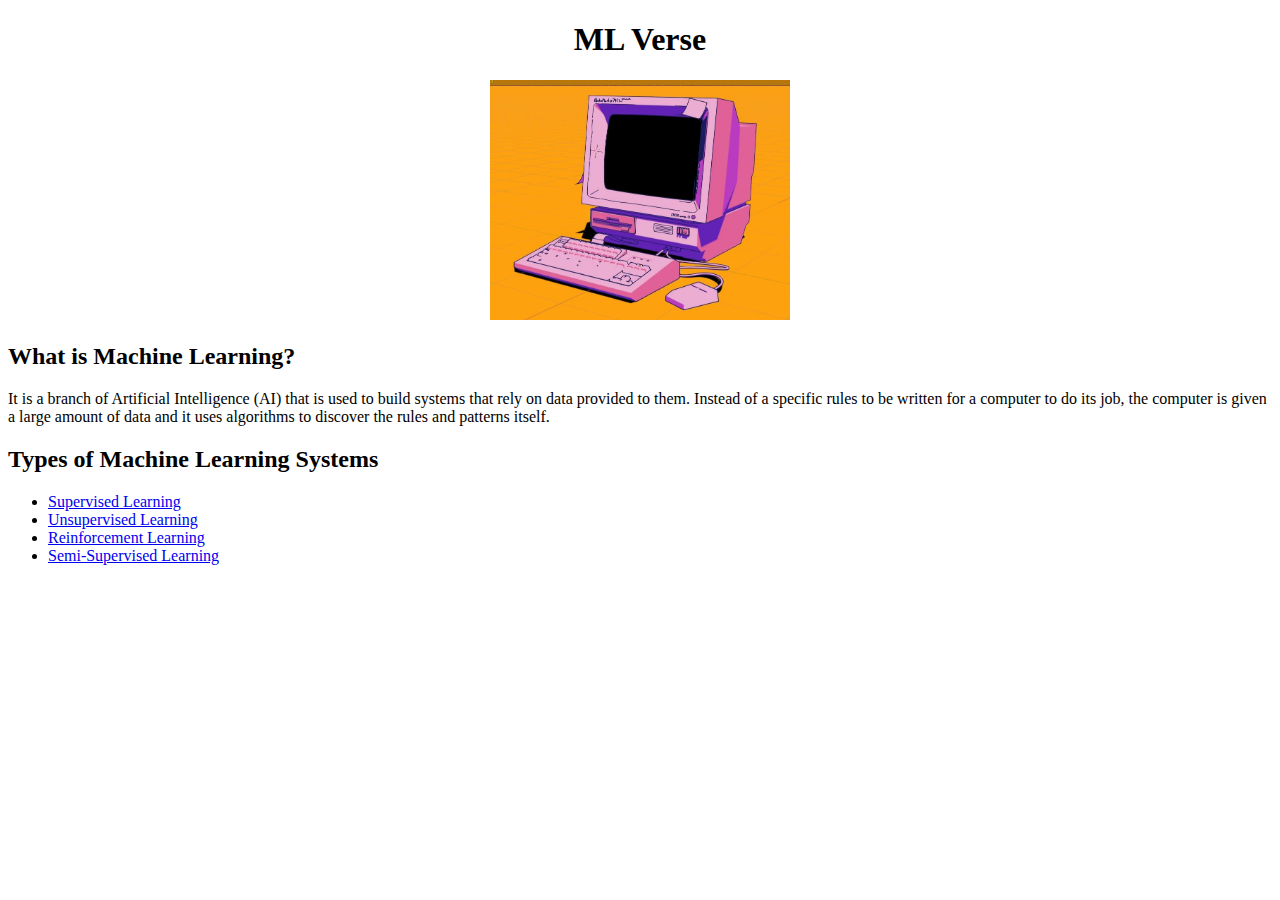
<file: ML-Guide-Project/index.html>
<!DOCTYPE html>
<html>
    <head>
        <title>ML Guide</title>
    </head>
    <body>
        <h1 align="center">ML Verse</h1>
        <div align="center">
            <img id="computer" src="ml.jpg" alt="A Computer" width="300px">
         </div>
        <h2>What is Machine Learning?</h2>
        <p>It is a branch of Artificial Intelligence (AI) that is used to build systems that rely on data provided to them.
            Instead of a specific rules to be written for a computer to do its job, the computer is given a large amount of data and it uses 
            algorithms to discover the rules and patterns itself.
        </p>
        <h2>Types of Machine Learning Systems</h2>
        <ul>
            <li><a href="supervised.html" target="_blank">Supervised Learning</a></li>
            <li><a href=" ">Unsupervised Learning</a></li>
            <li><a href=" ">Reinforcement Learning</a></li>
            <li><a href=" ">Semi-Supervised Learning</a></li>
        </ul>
    </body>
</html>
</file>
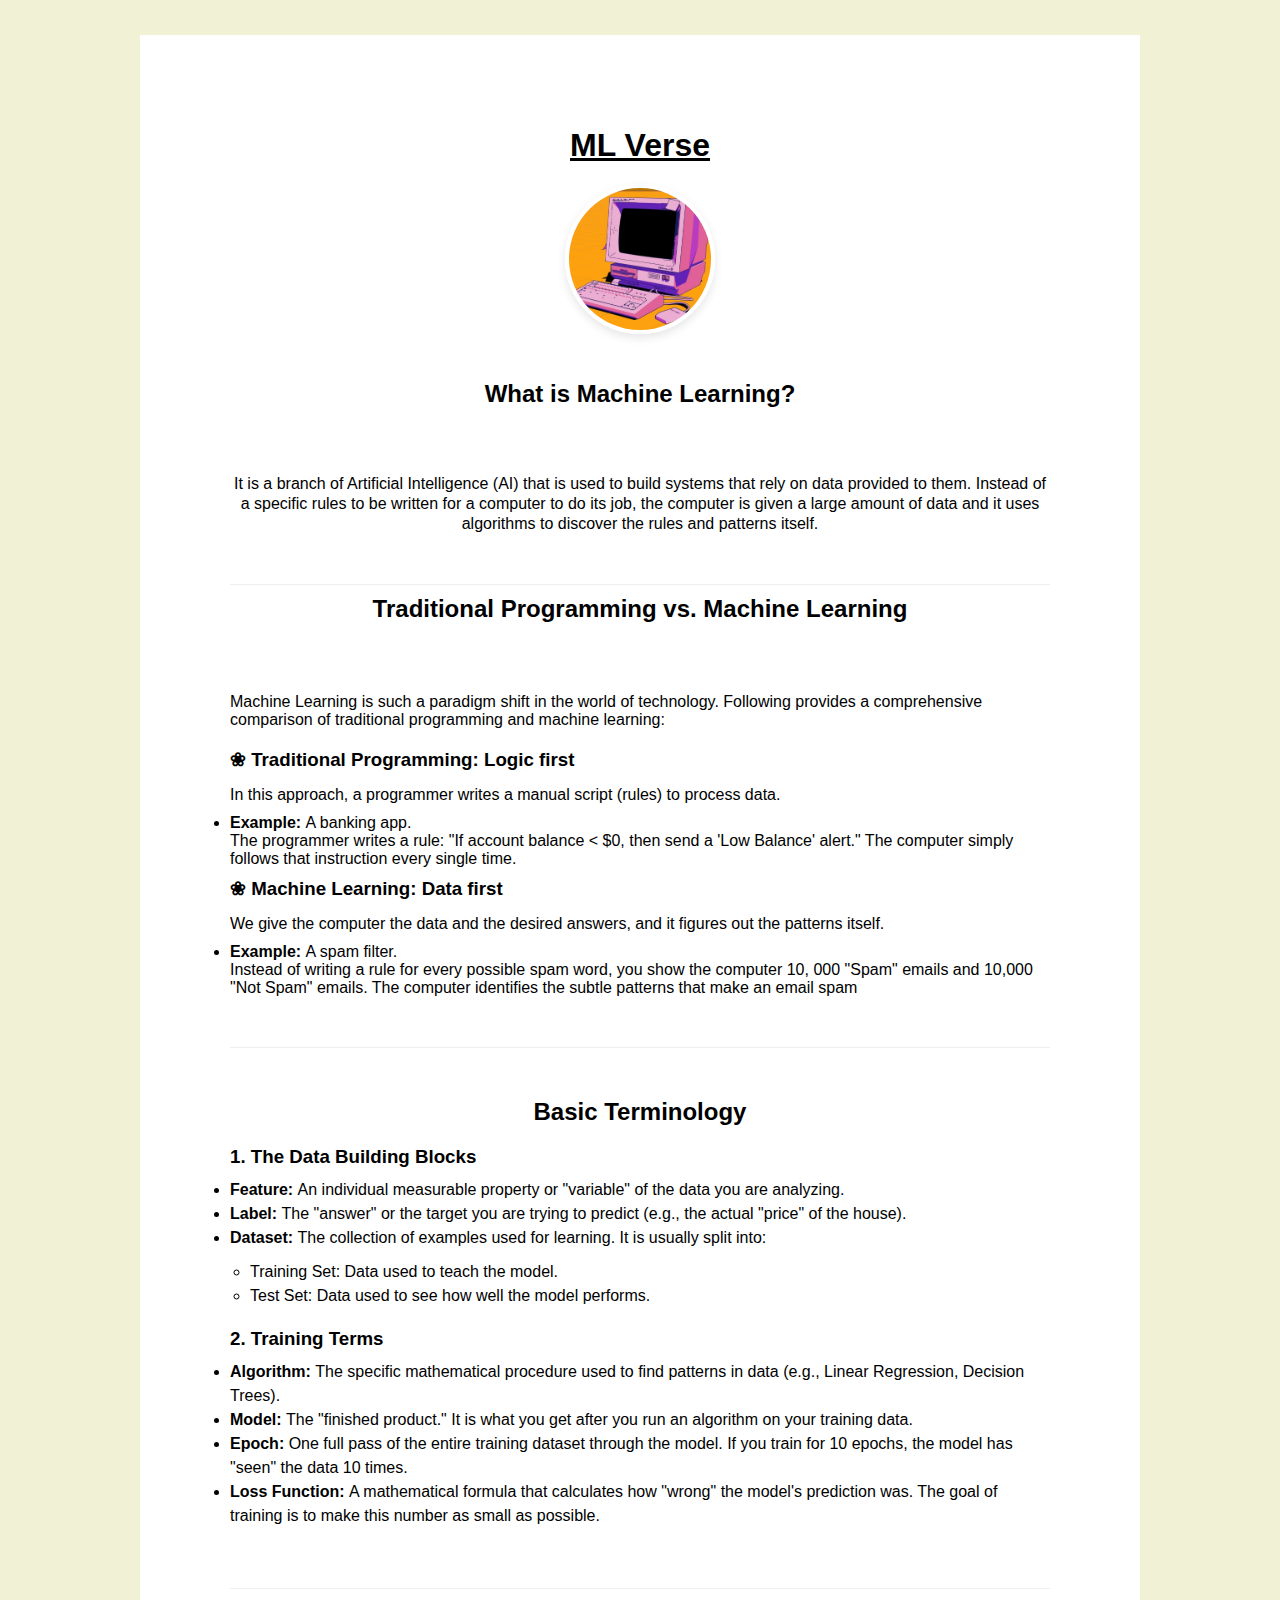
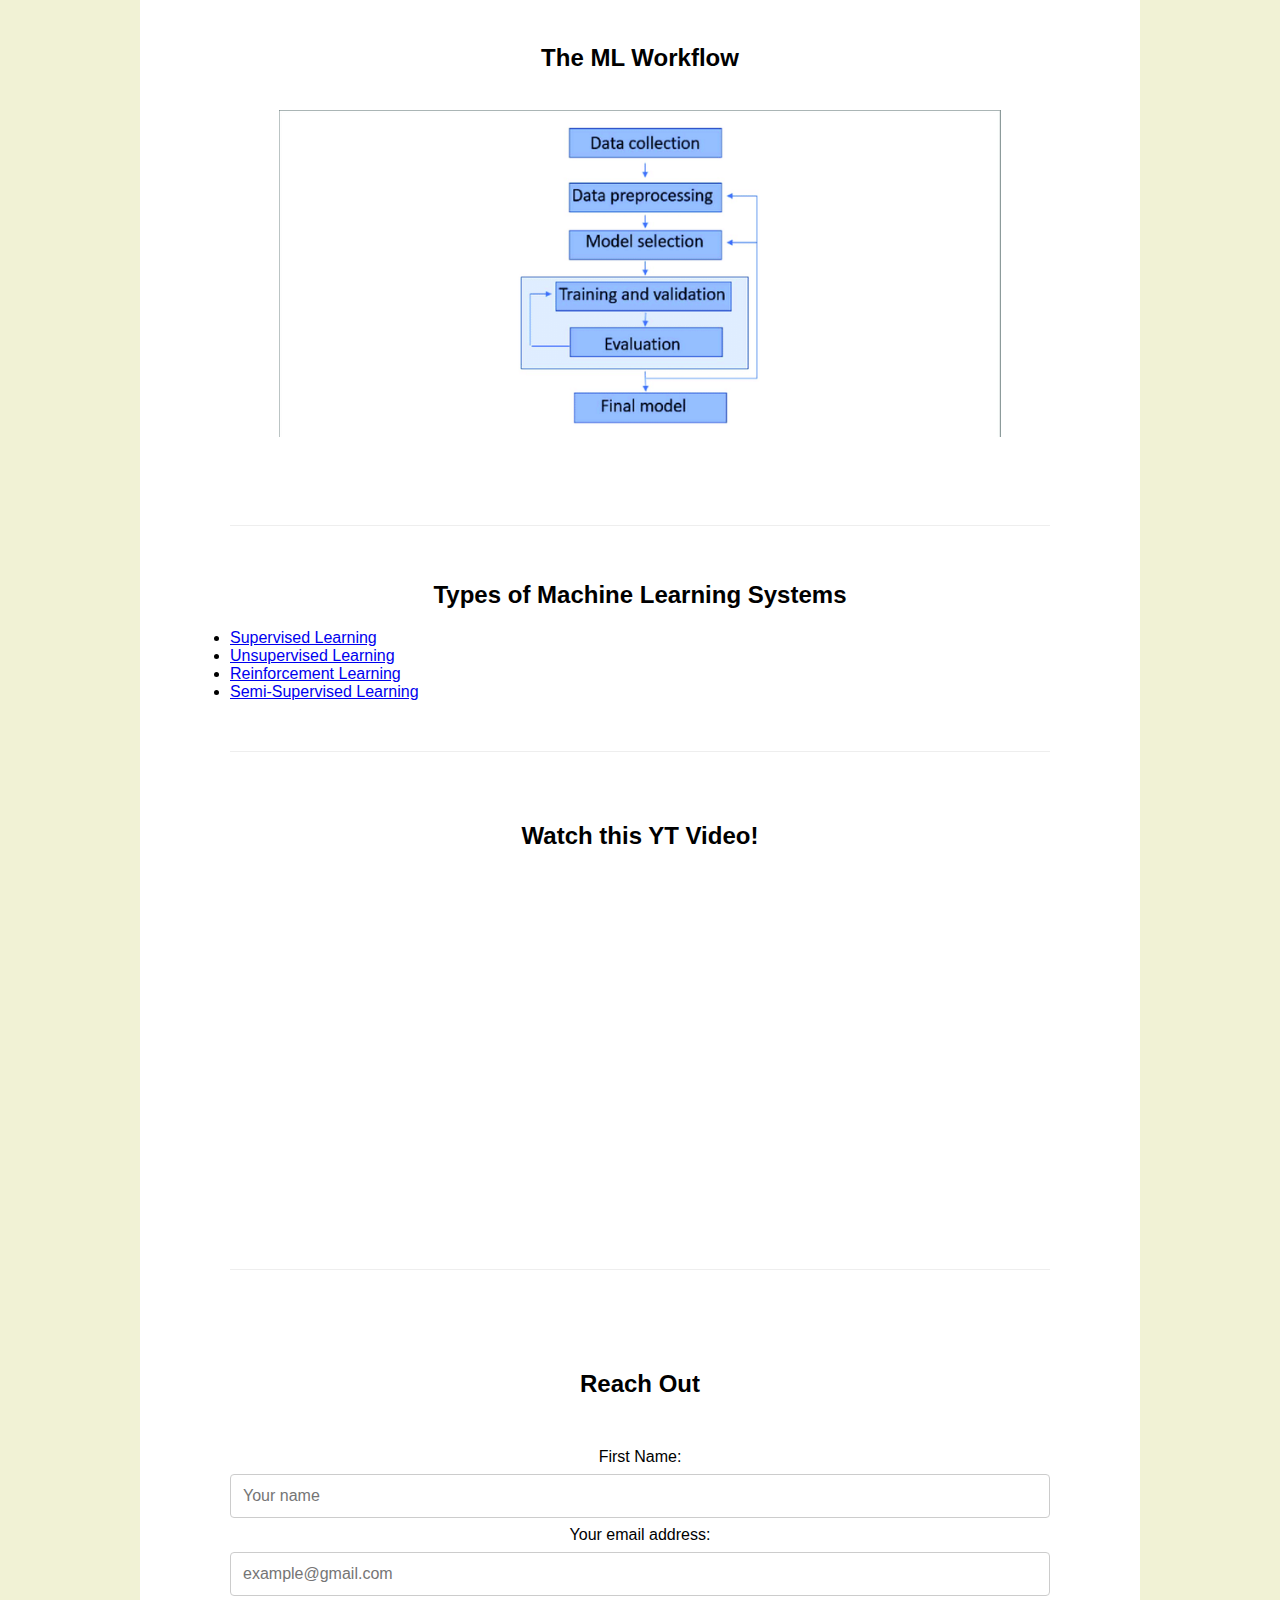
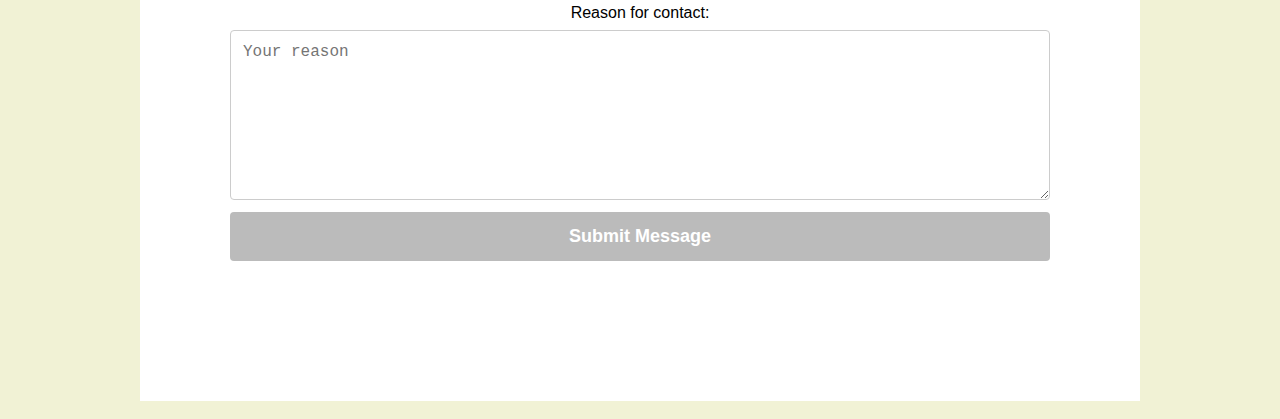
<file: css/ML-HTML-Project/index.html>
<!DOCTYPE html>
<html>
    <head>
        <title>The ML Guide</title>
        <link rel="stylesheet" href="style.css">
    </head>
    <body>
        <div class="main-wrapper">
                    <h1><u>ML Verse</u></h1>
                    <div>
                    <img id="computer" src="images/ml.jpg" alt="A Computer">
                    </div>
                    <section id="intro">
                    <h2 id="intro">What is Machine Learning?</h2>
                    <p>It is a branch of Artificial Intelligence (AI) that is used to build systems that rely on data provided to them.
                    Instead of a specific rules to be written for a computer to do its job, the computer is given a large amount of data and it uses 
                     algorithms to discover the rules and patterns itself.
                    </p>
                    </section>
                    
                    <section id="comparison">
                    <h2 id="comparison">Traditional Programming vs. Machine Learning</h2>
                    <p>Machine Learning is such a paradigm shift in the world of technology. 
                        Following provides a comprehensive comparison of traditional programming and machine learning: </p>
                    <h3 id="logic">❀ Traditional Programming: Logic first</h3>
                        <blockquote>
                            <p>In this approach, a programmer writes a manual script (rules) to process data.</p>
                            <ul>
                            <li><strong>Example: </strong> A banking app. <br>
                            The programmer writes a rule: "If account balance < $0, then send a 'Low Balance' alert." 
                            The computer simply follows that instruction every single time.
                            </li>
                            </ul>
                        </blockquote>
                    <div><h3 id="data">❀ Machine Learning: Data first</h3></div>
                        <blockquote>
                            <p>We give the computer the data and the desired answers, and it figures out the patterns itself.</p>
                            <ul>
                                <li><strong>Example: </strong> A spam filter. <br>
                                Instead of writing a rule for every possible spam word, you show the computer 10, 000 "Spam" emails and 10,000 "Not Spam" emails. 
                                The computer identifies the subtle patterns that make an email spam
                                </li>
                            </ul>
                        </blockquote>
                    </section>
                    
                    <section id="terms">
                        <h2>Basic Terminology</h2>
                        <section class="terms-content">
                            <h3>1. The Data Building Blocks</h3>
                            <ul>
                                <li><strong>Feature: </strong> An individual measurable property or "variable" of the data you are analyzing.</li>
                                <li><strong>Label: </strong> The "answer" or the target you are trying to predict (e.g., the actual "price" of the house).</li>
                                <li><strong>Dataset: </strong> The collection of examples used for learning. It is usually split into: 
                                    <ul>
                                        <li>Training Set: Data used to teach the model.</li>
                                        <li>Test Set: Data used to see how well the model performs.</li>
                                    </ul>
                                </li>
                            </ul>
                            <h3>2. Training Terms</h3>
                            <ul>
                                <li><strong>Algorithm: </strong>The specific mathematical procedure used to find patterns in data (e.g., Linear Regression, Decision Trees).</li>
                                <li><strong>Model: </strong> The "finished product." It is what you get after you run an algorithm on your training data.</li>
                                <li><strong>Epoch: </strong>One full pass of the entire training dataset through the model. If you train for 10 epochs, the model has "seen" the data 10 times.</li>
                                <li><strong>Loss Function: </strong> A mathematical formula that calculates how "wrong" the model's prediction was. The goal of training is to make this number as small as possible.</li>
                            </ul>
                        </section>
                    </section>
                    

                    <section id="workflow">
                    <h2>The ML Workflow</h2>
                    <div><img src="images/flowchart.png" alt="ML Workflow" id="flowchart"></div>
                    </section>
                    
                    <section id="types">
                    <h2>Types of Machine Learning Systems</h2>
                    <ul>
                        <li><a href="supervised.html" target="_blank">Supervised Learning</a></li>
                        <li><a href="unsupervised.html" target="_blank">Unsupervised Learning</a></li>
                        <li><a href="reinforcement.html" target="_blank">Reinforcement Learning</a></li>
                        <li><a href="semi-supervised.html" target="_blank">Semi-Supervised Learning</a></li>
                    </ul>
                    </section>
                    

                    <section id="yt">
                    <h2>Watch this YT Video!</h2>
                        <section class="yt-video">
                            <iframe width="560" height="315"
                            src="https://youtube.com/embed/ukzFI9rgwfU"
                            title="youtube video player"
                            frameborder="0"
                            allow="accelerometer; autoplay; clipboard-write; encrypted-media; gyroscope; picture-in-picture"
                            allowfullscreen>
                            </iframe>
                        </section>
                    </section>
                    

                    <section id="form">
                        <h2>Reach Out</h2>
                        <section class="contents">
                            <form>
                                
                                <label for="fname">First Name:</label><br>
                                <input type="text" id="fname" name="firstname" placeholder="Your name" 
                                       style="width: 100%; padding: 12px; margin: 8px 0; font-size: 16px; border: 1px solid #ccc; border-radius: 4px;"><br>
                        
                                <label for="email">Your email address:</label><br>
                                <input type="email" id="email" name="email" placeholder="example@gmail.com" required 
                                       style="width: 100%; padding: 12px; margin: 8px 0; font-size: 16px; border: 1px solid #ccc; border-radius: 4px;"><br>
                        
                                <label for="subject">Reason for contact:</label><br>
                                <textarea id="message" name="subject" rows="8" placeholder="Your reason" required 
                                          style="width: 100%; padding: 12px; margin: 8px 0; font-size: 16px; border: 1px solid #ccc; border-radius: 4px;"></textarea><br>
                        
                                <input type="submit" value="Submit Message" 
                                       style="width: 100%; background-color: #bbb; color: white; padding: 14px; border: none; border-radius: 4px; cursor: pointer; font-size: 18px; font-weight: bold;">
                            </form>
                        </section>
                    </section>
        </div>
    </body>
</html>
</file>
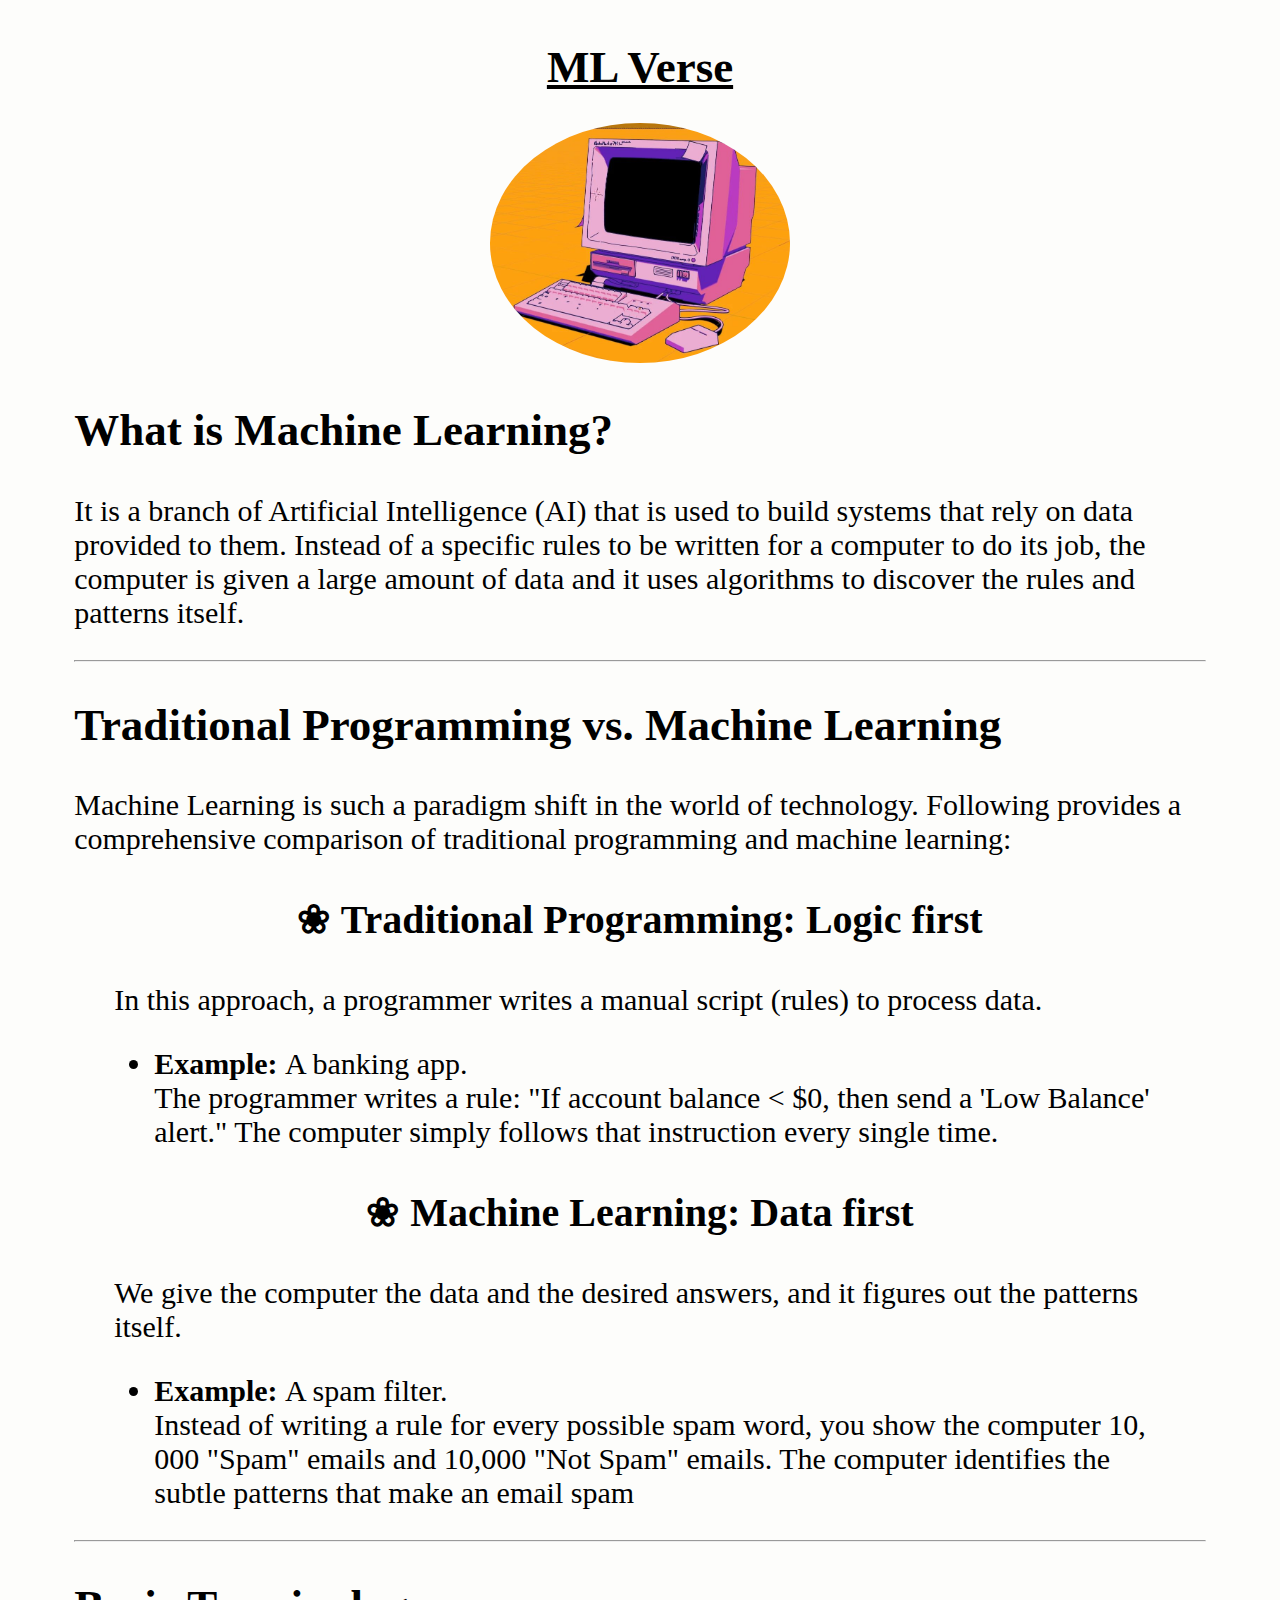
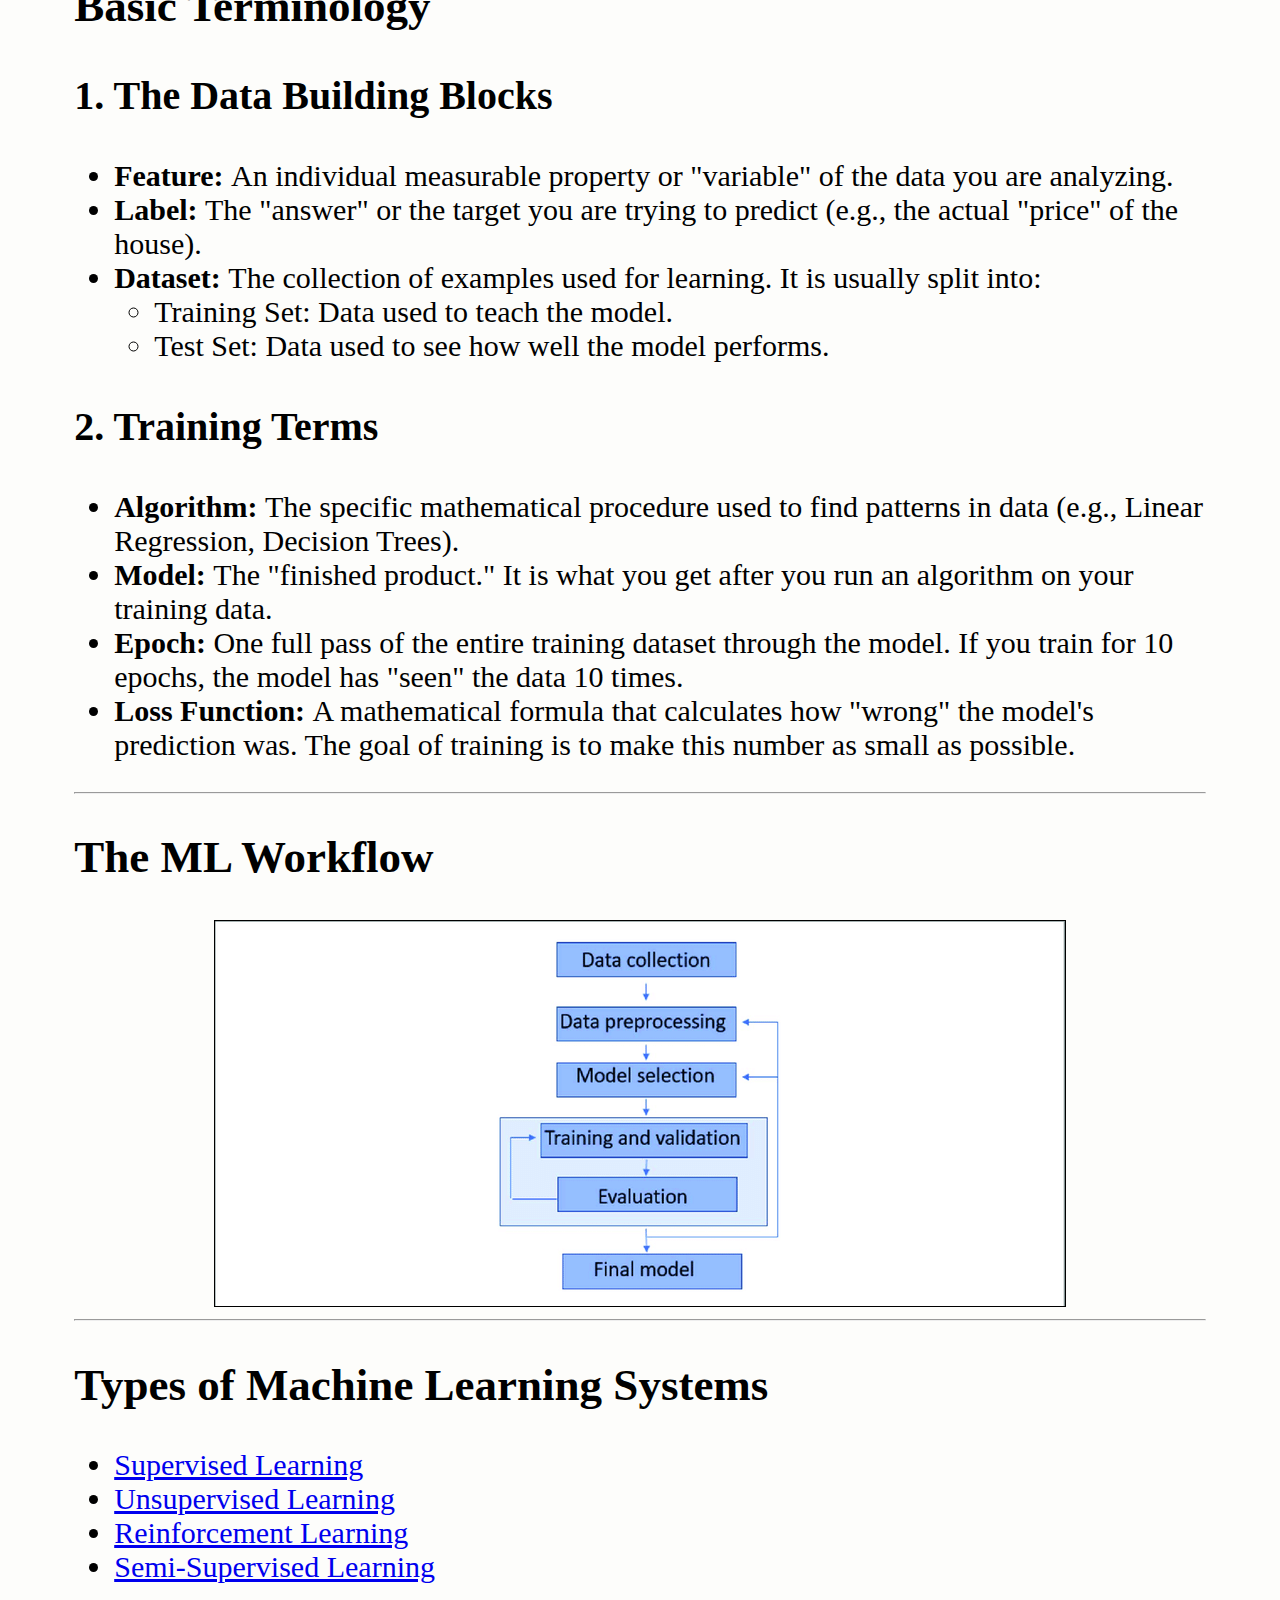
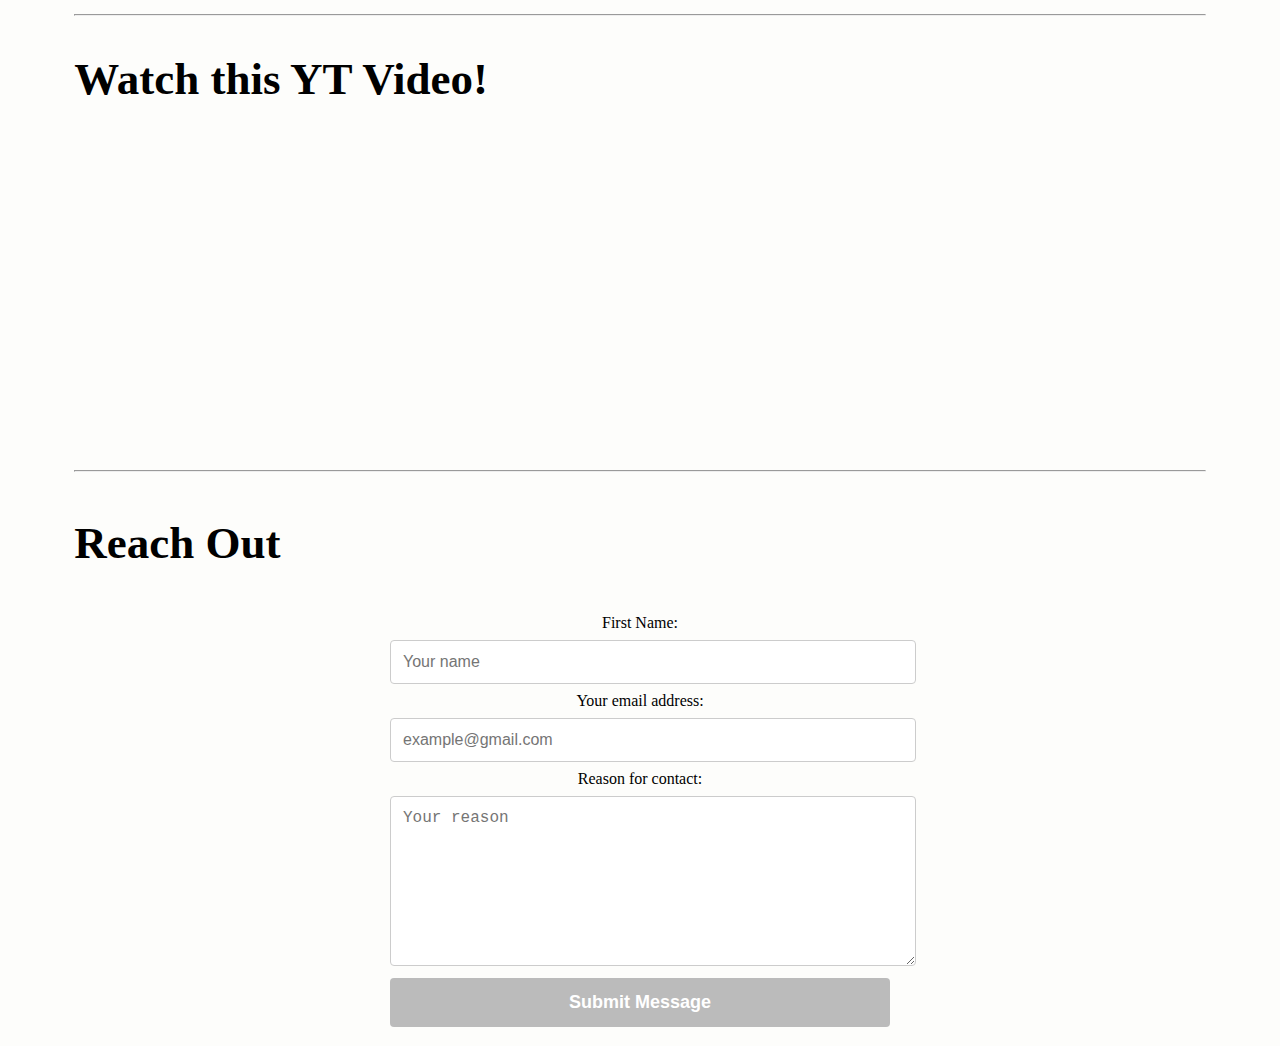
<file: html/docs/index.html>
<!DOCTYPE html>
<html>
    <style>
        p{
            font-size:30px;
        }
        h1,h2,h3{
            font-size:45px;
        }
        ul{
            font-size:30px; 
        }
    </style>
    <head>
        <title>The ML Guide</title>
    </head>
    <body bgcolor="#fdfdfb" style="height:100%;" border="1">
        <table width="90%" align="center" border="0" margin="50" height="100%">
            <tr>
                <td>
                    <h1 align="center"><u>ML Verse</u></h1>
                    <div align="center">
                    <img id="computer" src="images/ml.jpg" alt="A Computer" width="300px" border="0" style="border-radius:50%;">
                    </div>
                    <h2>What is Machine Learning?</h2>
                    <p>It is a branch of Artificial Intelligence (AI) that is used to build systems that rely on data provided to them.
                    Instead of a specific rules to be written for a computer to do its job, the computer is given a large amount of data and it uses 
                     algorithms to discover the rules and patterns itself.
                    </p>
                    <hr>
                    <h2>Traditional Programming vs. Machine Learning</h2>
                    <p>Machine Learning is such a paradigm shift in the world of technology. 
                        Following provides a comprehensive comparison of traditional programming and machine learning: </p>
                    <div align="center"><h3 style="font-size:40px;">❀ Traditional Programming: Logic first</h3></div>
                        <blockquote>
                            <p>In this approach, a programmer writes a manual script (rules) to process data.</p>
                            <ul>
                            <li><strong>Example: </strong> A banking app. <br>
                            The programmer writes a rule: "If account balance < $0, then send a 'Low Balance' alert." 
                            The computer simply follows that instruction every single time.
                           
                            </li>
                            </ul>
                        </blockquote>
                    <div align="center"><h3 style="font-size:40px;">❀ Machine Learning: Data first</h3></div>
                        <blockquote>
                            <p>We give the computer the data and the desired answers, and it figures out the patterns itself.</p>
                            <ul>
                                <li><strong>Example: </strong> A spam filter. <br>
                                Instead of writing a rule for every possible spam word, you show the computer 10, 000 "Spam" emails and 10,000 "Not Spam" emails. 
                                The computer identifies the subtle patterns that make an email spam
                                </li>
                            </ul>
                        </blockquote>
                    <hr>
                    <h2>Basic Terminology</h2>
                    <h3 style="font-size:40px;">1. The Data Building Blocks</h3>
                    <ul>
                        <li><strong>Feature: </strong> An individual measurable property or "variable" of the data you are analyzing.</li>
                        <li><strong>Label: </strong> The "answer" or the target you are trying to predict (e.g., the actual "price" of the house).</li>
                        <li><strong>Dataset: </strong> The collection of examples used for learning. It is usually split into: 
                            <ul>
                                <li>Training Set: Data used to teach the model.</li>
                                <li>Test Set: Data used to see how well the model performs.</li>
                            </ul>
                        </li>
                       </ul>
                    <h3 style="font-size:40px;">2. Training Terms</h3>
                    <ul>
                        <li><strong>Algorithm: </strong>The specific mathematical procedure used to find patterns in data (e.g., Linear Regression, Decision Trees).</li>
                        <li><strong>Model: </strong> The "finished product." It is what you get after you run an algorithm on your training data.</li>
                        <li><strong>Epoch: </strong>One full pass of the entire training dataset through the model. If you train for 10 epochs, the model has "seen" the data 10 times.</li>
                        <li><strong>Loss Function: </strong> A mathematical formula that calculates how "wrong" the model's prediction was. The goal of training is to make this number as small as possible.</li>
                    </ul>
                    <hr>
                    <h2>The ML Workflow</h2>
                    <div align="center"><img src="flowchart.png" alt="ML Workflow" border="1"></div>
                    <hr>
                    <h2>Types of Machine Learning Systems</h2>
                    <ul>
                        <li><a href="supervised.html" target="_blank">Supervised Learning</a></li>
                        <li><a href="unsupervised.html" target="_blank">Unsupervised Learning</a></li>
                        <li><a href="reinforcement.html" target="_blank">Reinforcement Learning</a></li>
                        <li><a href="semi-supervised.html" target="_blank">Semi-Supervised Learning</a></li>
                    </ul>
                    <hr>
                    <h2>Watch this YT Video!</h2>
                    <section id="youtube-video">
                        <div align="center"><iframe width="560" height="315"
                            src="https://youtube.com/embed/ukzFI9rgwfU"
                            title="youtube video player"
                            frameborder="0"
                            allow="accelerometer; autoplay; clipboard-write; encrypted-media; gyroscope; picture-in-picture"
                            allowfullscreen>
                        </iframe></div>
                    </section>
                    <hr>
                    <section>
                        <h3>Reach Out</h3>
                        <div align="center">
                            <form style="max-width: 500px;">
                                
                                <label for="fname">First Name:</label><br>
                                <input type="text" id="fname" name="firstname" placeholder="Your name" 
                                       style="width: 100%; padding: 12px; margin: 8px 0; font-size: 16px; border: 1px solid #ccc; border-radius: 4px;"><br>
                        
                                <label for="email">Your email address:</label><br>
                                <input type="email" id="email" name="email" placeholder="example@gmail.com" required 
                                       style="width: 100%; padding: 12px; margin: 8px 0; font-size: 16px; border: 1px solid #ccc; border-radius: 4px;"><br>
                        
                                <label for="subject">Reason for contact:</label><br>
                                <textarea id="message" name="subject" rows="8" placeholder="Your reason" required 
                                          style="width: 100%; padding: 12px; margin: 8px 0; font-size: 16px; border: 1px solid #ccc; border-radius: 4px;"></textarea><br>
                        
                                <input type="submit" value="Submit Message" 
                                       style="width: 100%; background-color: #bbb; color: white; padding: 14px; border: none; border-radius: 4px; cursor: pointer; font-size: 18px; font-weight: bold;">
                            </form>
                        </div>
                    </section>
                </td>
            </tr>
        </table>
    </body>
</html>
</file>
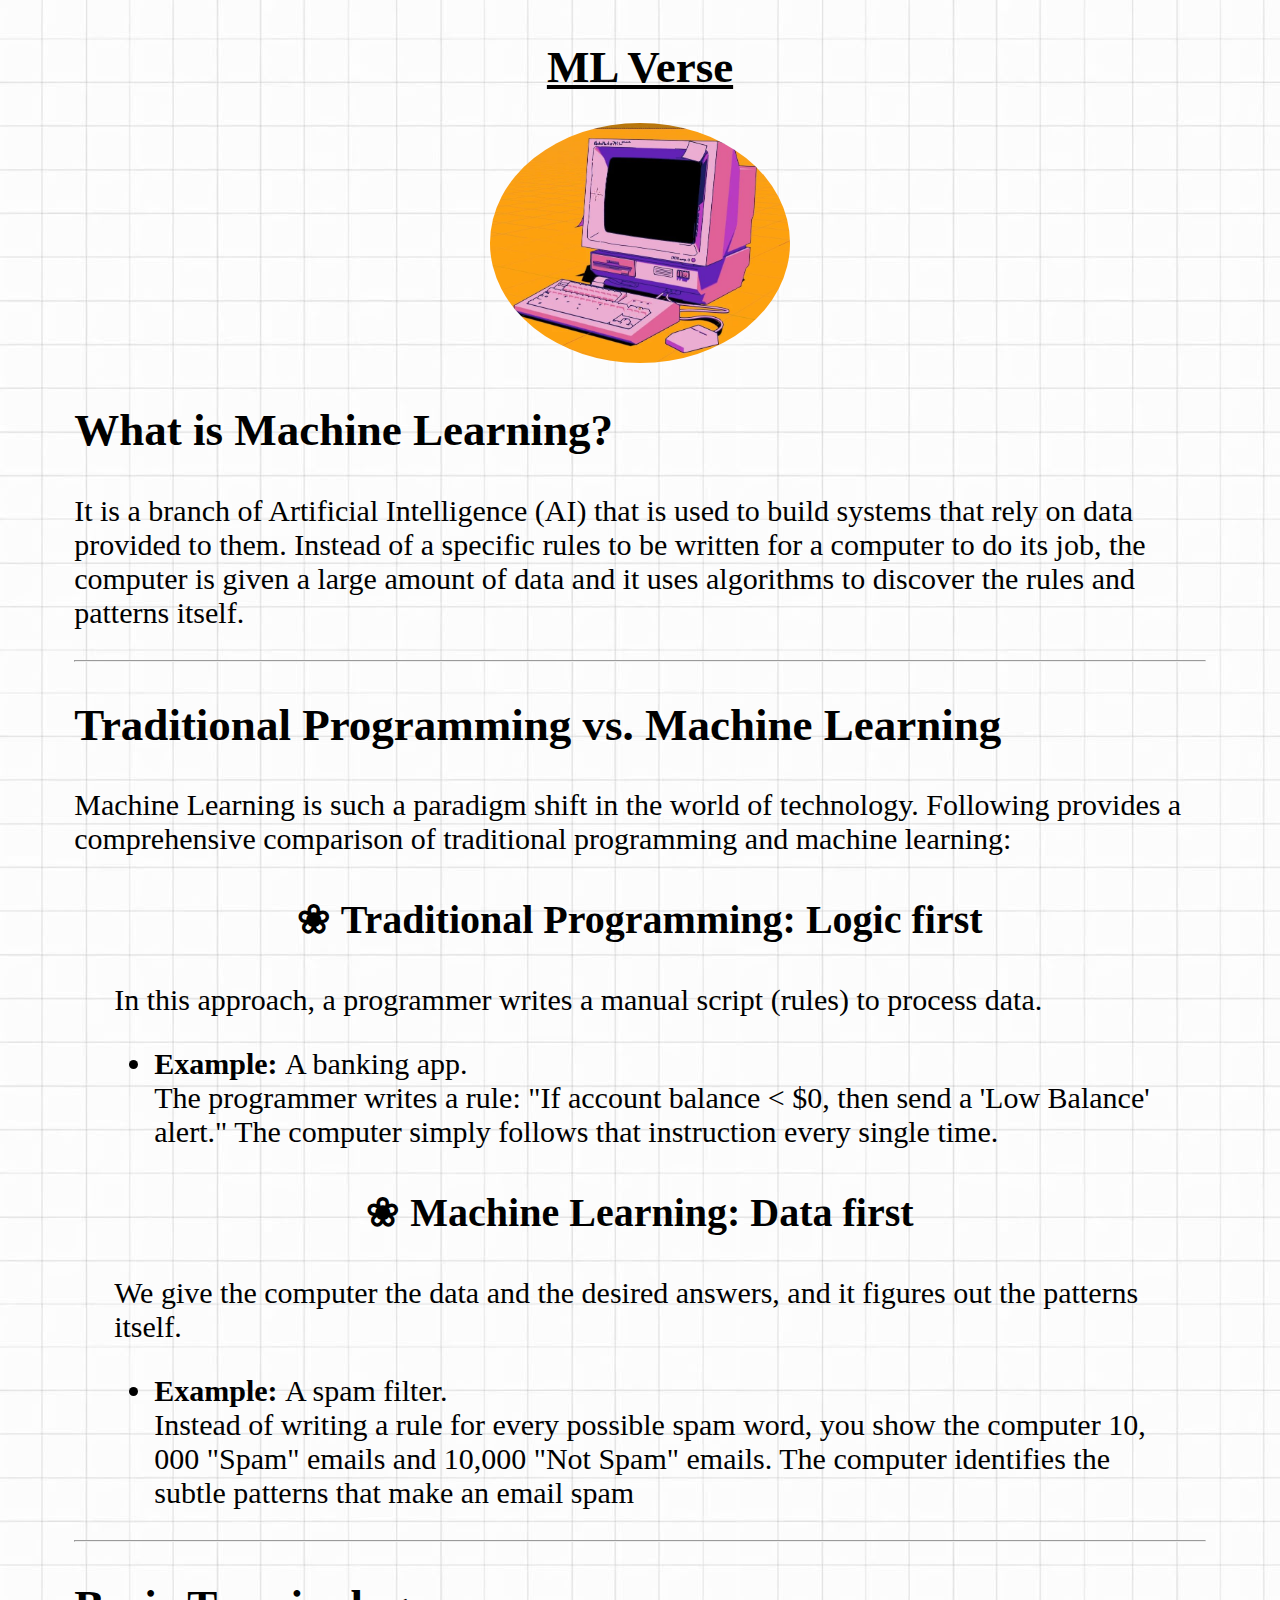
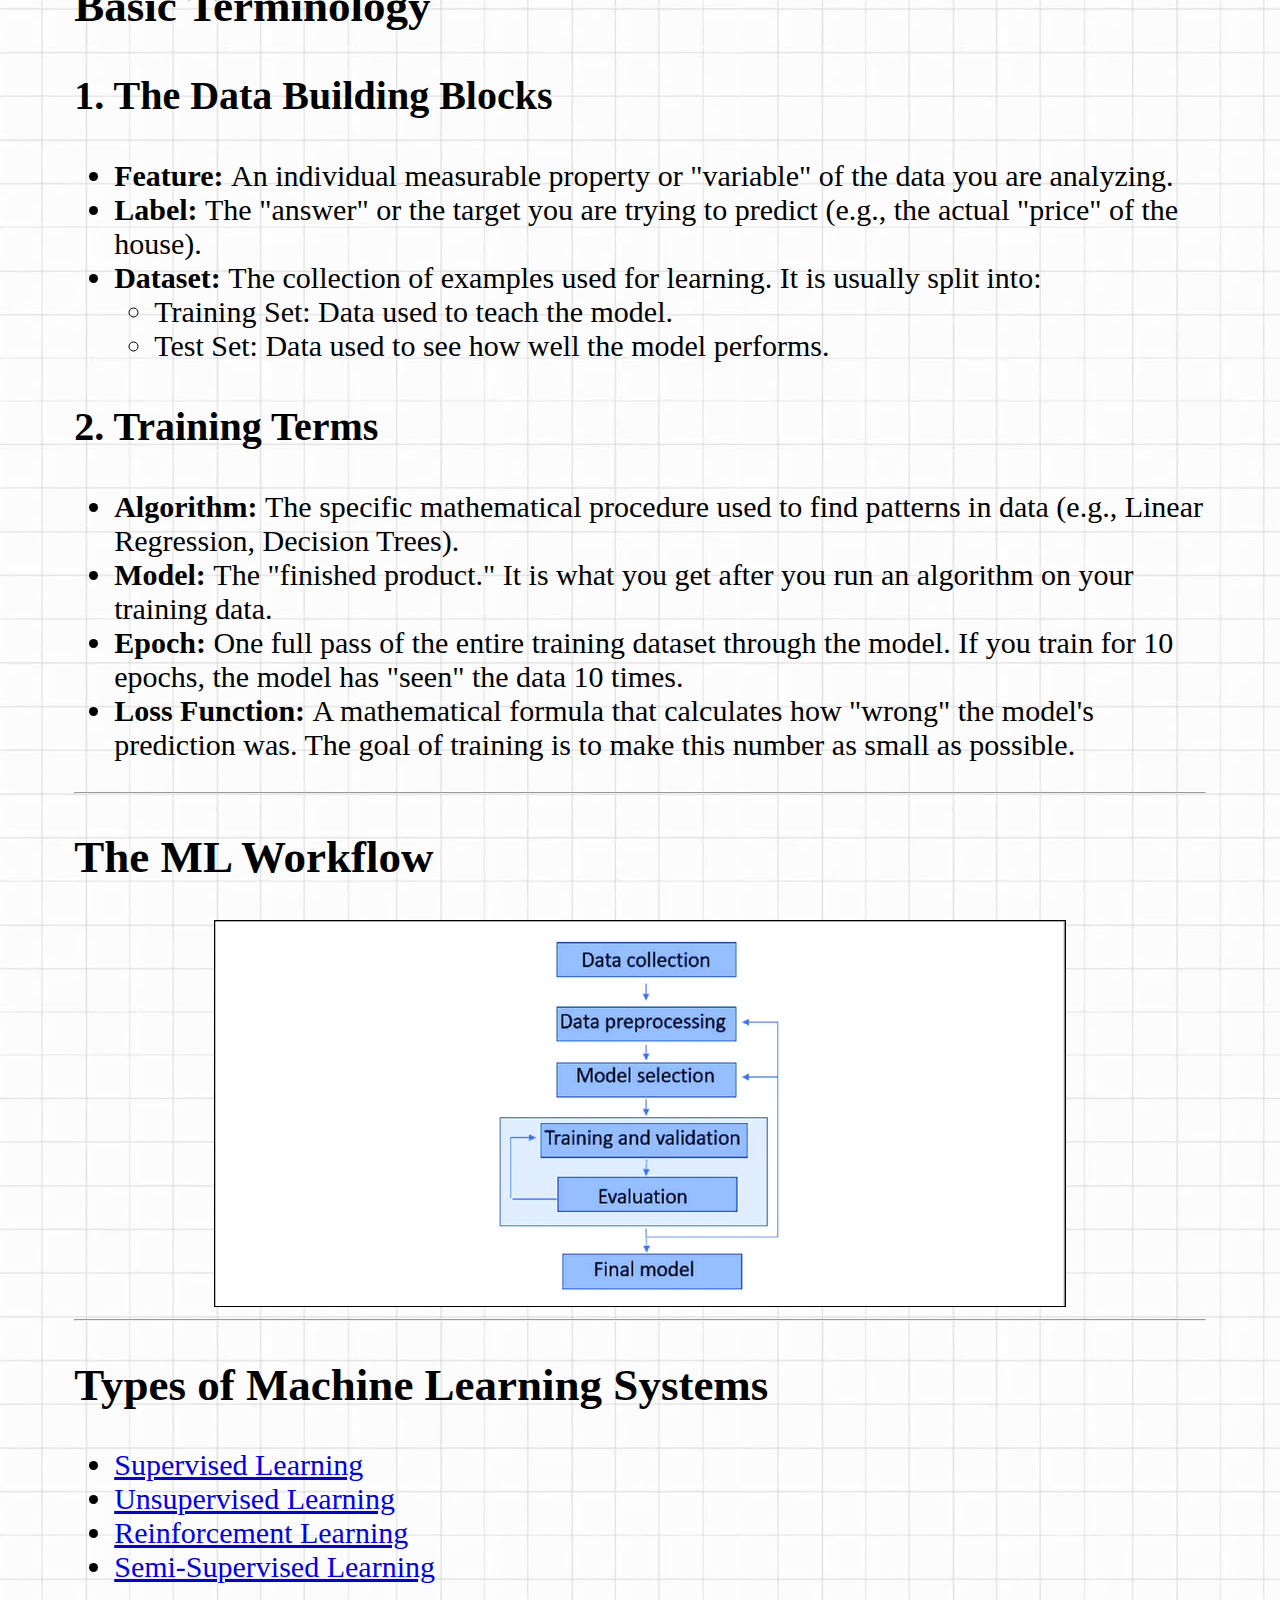
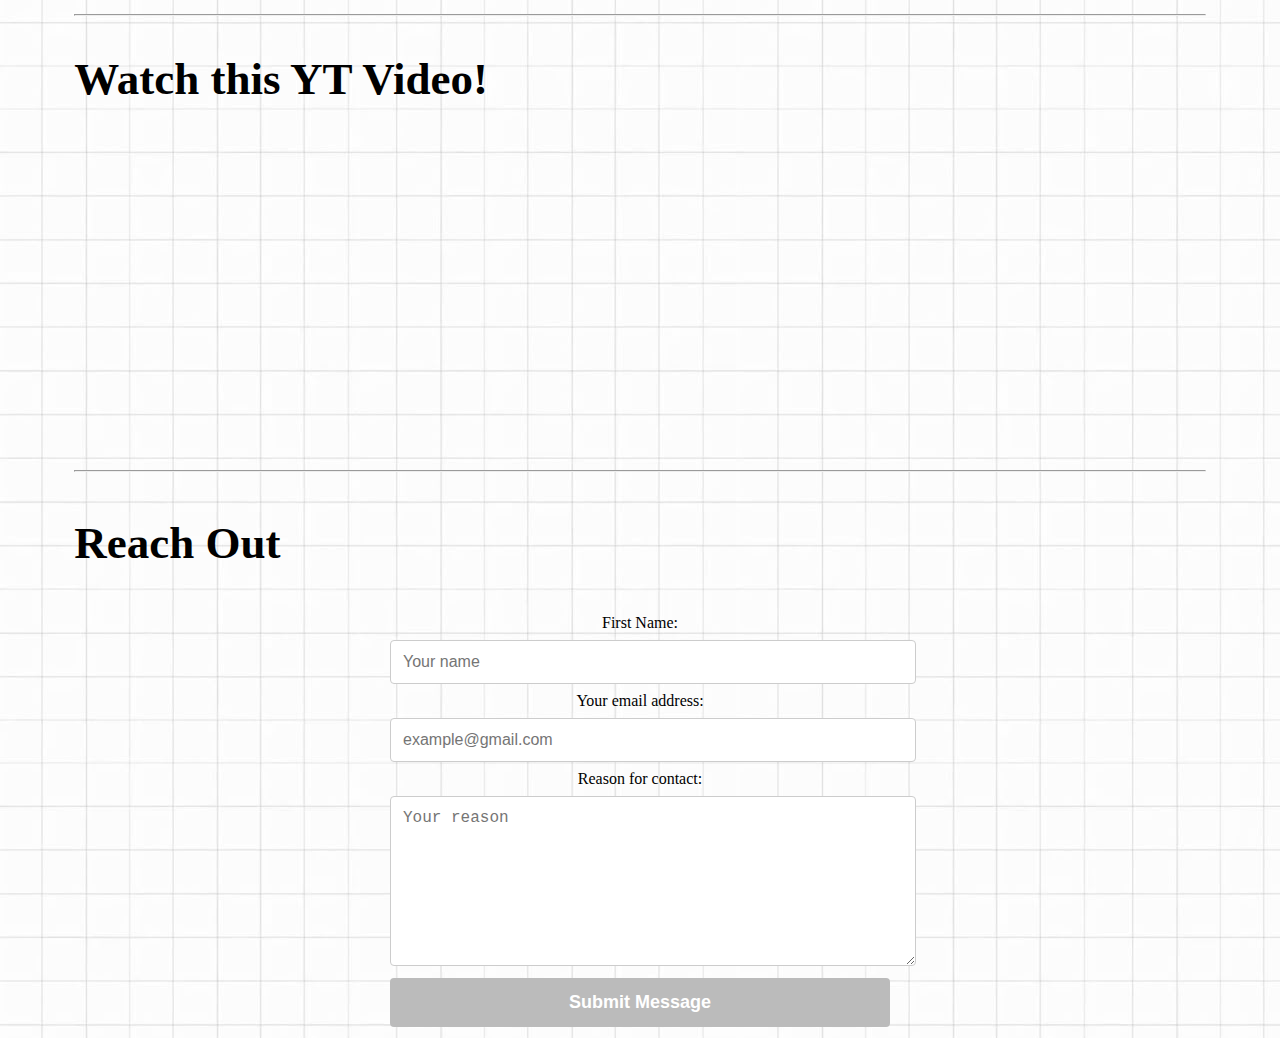
<file: html/ML-HTML-Project/index.html>
<!DOCTYPE html>
<html>
    <style>
        body{
            background-image: url(images/background.jpeg);
        }
        p{
            font-size:30px;
        }
        h1,h2,h3{
            font-size:45px;
        }
        ul{
            font-size:30px; 
        }
    </style>
    <head>
        <title>The ML Guide</title>
    </head>
    <body style="height:100%;" border="1">
        <table width="90%" align="center" border="0" margin="50" height="100%">
            <tr>
                <td>
                    <h1 align="center"><u>ML Verse</u></h1>
                    <div align="center">
                    <img id="computer" src="images/ml.jpg" alt="A Computer" width="300px" border="0" style="border-radius:50%;">
                    </div>
                    <h2>What is Machine Learning?</h2>
                    <p>It is a branch of Artificial Intelligence (AI) that is used to build systems that rely on data provided to them.
                    Instead of a specific rules to be written for a computer to do its job, the computer is given a large amount of data and it uses 
                     algorithms to discover the rules and patterns itself.
                    </p>
                    <hr>
                    <h2>Traditional Programming vs. Machine Learning</h2>
                    <p>Machine Learning is such a paradigm shift in the world of technology. 
                        Following provides a comprehensive comparison of traditional programming and machine learning: </p>
                    <div align="center"><h3 style="font-size:40px;">❀ Traditional Programming: Logic first</h3></div>
                        <blockquote>
                            <p>In this approach, a programmer writes a manual script (rules) to process data.</p>
                            <ul>
                            <li><strong>Example: </strong> A banking app. <br>
                            The programmer writes a rule: "If account balance < $0, then send a 'Low Balance' alert." 
                            The computer simply follows that instruction every single time.
                           
                            </li>
                            </ul>
                        </blockquote>
                    <div align="center"><h3 style="font-size:40px;">❀ Machine Learning: Data first</h3></div>
                        <blockquote>
                            <p>We give the computer the data and the desired answers, and it figures out the patterns itself.</p>
                            <ul>
                                <li><strong>Example: </strong> A spam filter. <br>
                                Instead of writing a rule for every possible spam word, you show the computer 10, 000 "Spam" emails and 10,000 "Not Spam" emails. 
                                The computer identifies the subtle patterns that make an email spam
                                </li>
                            </ul>
                        </blockquote>
                    <hr>
                    <h2>Basic Terminology</h2>
                    <h3 style="font-size:40px;">1. The Data Building Blocks</h3>
                    <ul>
                        <li><strong>Feature: </strong> An individual measurable property or "variable" of the data you are analyzing.</li>
                        <li><strong>Label: </strong> The "answer" or the target you are trying to predict (e.g., the actual "price" of the house).</li>
                        <li><strong>Dataset: </strong> The collection of examples used for learning. It is usually split into: 
                            <ul>
                                <li>Training Set: Data used to teach the model.</li>
                                <li>Test Set: Data used to see how well the model performs.</li>
                            </ul>
                        </li>
                       </ul>
                    <h3 style="font-size:40px;">2. Training Terms</h3>
                    <ul>
                        <li><strong>Algorithm: </strong>The specific mathematical procedure used to find patterns in data (e.g., Linear Regression, Decision Trees).</li>
                        <li><strong>Model: </strong> The "finished product." It is what you get after you run an algorithm on your training data.</li>
                        <li><strong>Epoch: </strong>One full pass of the entire training dataset through the model. If you train for 10 epochs, the model has "seen" the data 10 times.</li>
                        <li><strong>Loss Function: </strong> A mathematical formula that calculates how "wrong" the model's prediction was. The goal of training is to make this number as small as possible.</li>
                    </ul>
                    <hr>
                    <h2>The ML Workflow</h2>
                    <div align="center"><img src="images/flowchart.png" alt="ML Workflow" border="1"></div>
                    <hr>
                    <h2>Types of Machine Learning Systems</h2>
                    <ul>
                        <li><a href="supervised.html" target="_blank">Supervised Learning</a></li>
                        <li><a href="unsupervised.html" target="_blank">Unsupervised Learning</a></li>
                        <li><a href="reinforcement.html" target="_blank">Reinforcement Learning</a></li>
                        <li><a href="semi-supervised.html" target="_blank">Semi-Supervised Learning</a></li>
                    </ul>
                    <hr>
                    <h2>Watch this YT Video!</h2>
                    <section id="youtube-video">
                        <div align="center"><iframe width="560" height="315"
                            src="https://youtube.com/embed/ukzFI9rgwfU"
                            title="youtube video player"
                            frameborder="0"
                            allow="accelerometer; autoplay; clipboard-write; encrypted-media; gyroscope; picture-in-picture"
                            allowfullscreen>
                        </iframe></div>
                    </section>
                    <hr>
                    <section>
                        <h3>Reach Out</h3>
                        <div align="center">
                            <form style="max-width: 500px;">
                                
                                <label for="fname">First Name:</label><br>
                                <input type="text" id="fname" name="firstname" placeholder="Your name" 
                                       style="width: 100%; padding: 12px; margin: 8px 0; font-size: 16px; border: 1px solid #ccc; border-radius: 4px;"><br>
                        
                                <label for="email">Your email address:</label><br>
                                <input type="email" id="email" name="email" placeholder="example@gmail.com" required 
                                       style="width: 100%; padding: 12px; margin: 8px 0; font-size: 16px; border: 1px solid #ccc; border-radius: 4px;"><br>
                        
                                <label for="subject">Reason for contact:</label><br>
                                <textarea id="message" name="subject" rows="8" placeholder="Your reason" required 
                                          style="width: 100%; padding: 12px; margin: 8px 0; font-size: 16px; border: 1px solid #ccc; border-radius: 4px;"></textarea><br>
                        
                                <input type="submit" value="Submit Message" 
                                       style="width: 100%; background-color: #bbb; color: white; padding: 14px; border: none; border-radius: 4px; cursor: pointer; font-size: 18px; font-weight: bold;">
                            </form>
                        </div>
                    </section>
                </td>
            </tr>
        </table>
    </body>
</html>
</file>
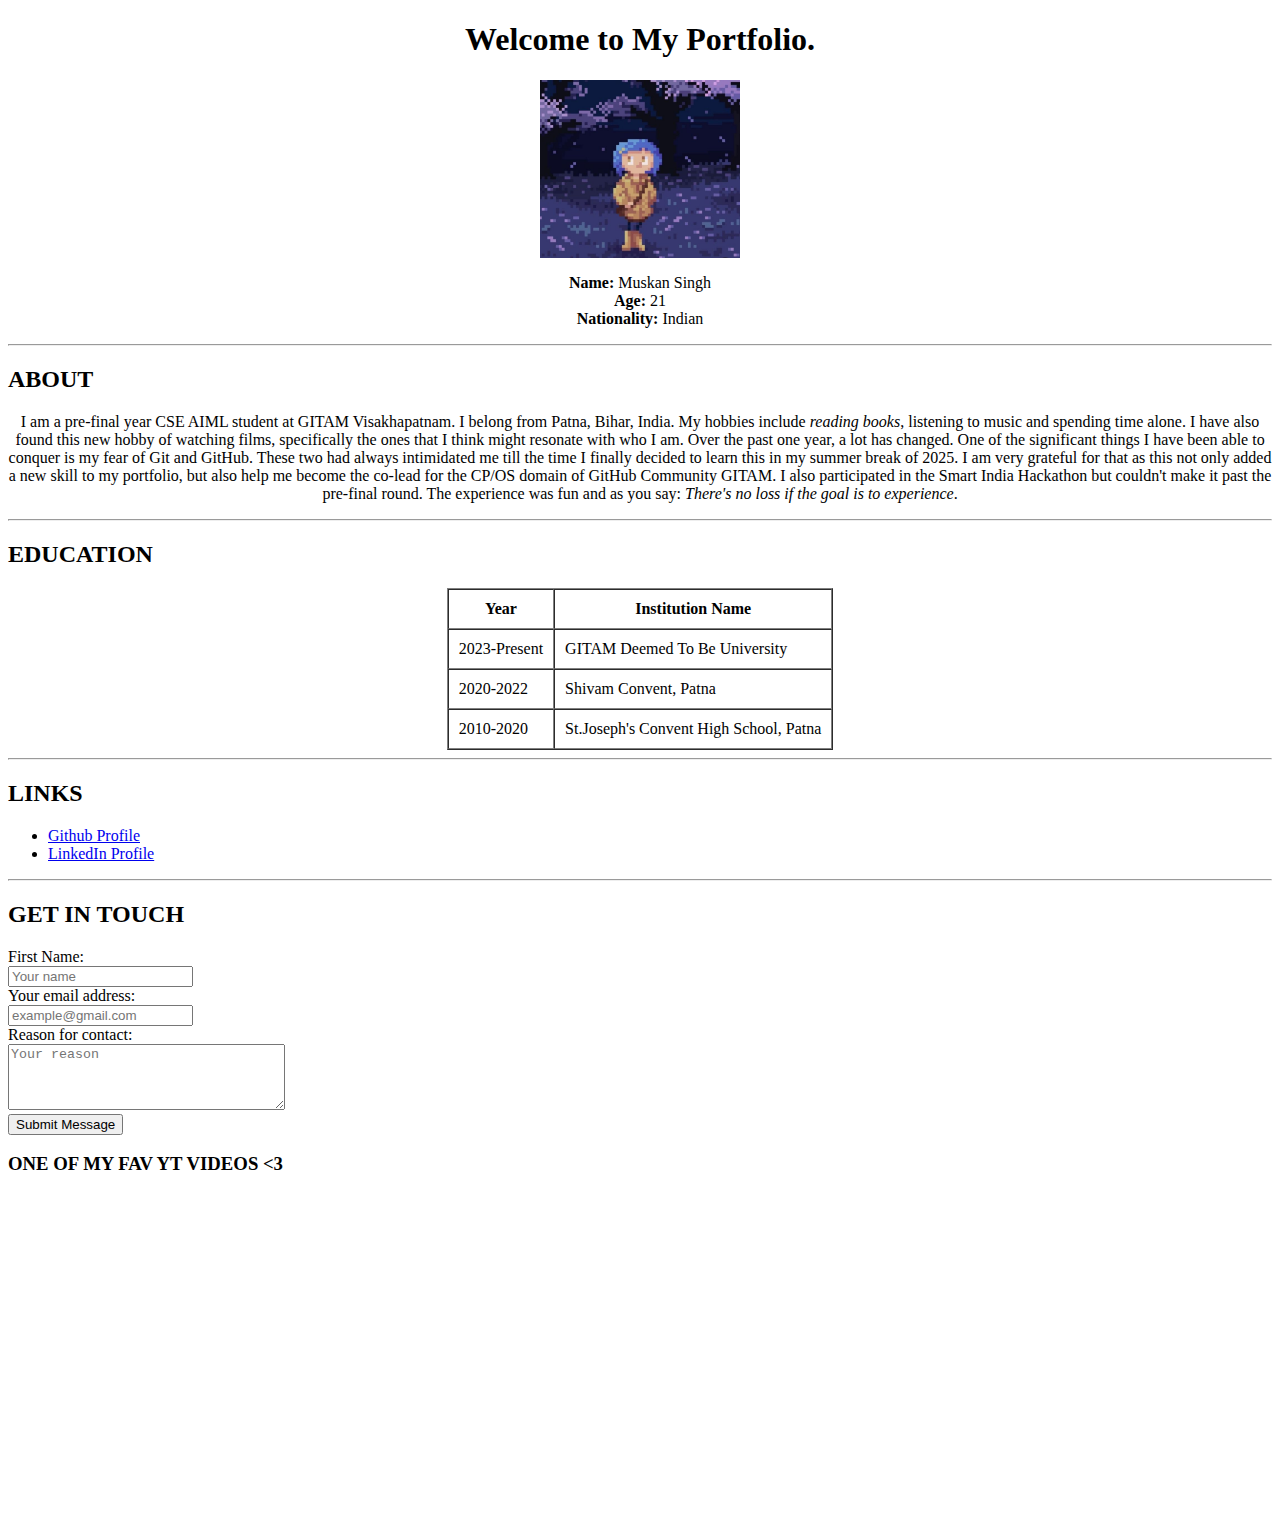
<file: level-3/phase3.html>
<!DOCTYPE html>
<html>
    <head>
        <title> My First Page </title>
    </head>
    <body>
        <h1 align="center"> 
            Welcome to My Portfolio.
        </h1>
        <div align="center"><img align="center" src="level-3.jpg" alt="Profile Picture!" width="200"></div>
        <p align="center"><strong>Name: </strong>Muskan Singh <br> 
            <strong>Age: </strong>21 <br>
            <strong> Nationality: </strong>Indian
        </p>
        <hr>
        <section id="about-me">
            <h2>
                ABOUT
            </h2>
            <p align="center">I am a pre-final year CSE AIML student at GITAM Visakhapatnam. I belong from Patna, Bihar, India. My hobbies include <em>reading books</em>, listening to music and spending time alone.
                I have also found this new hobby of watching films, specifically the ones that I think might resonate with who I am. Over the past one year, a lot has changed. One of the significant things I have been able to conquer is my fear of Git and GitHub. 
                These two had always intimidated me till the time I finally decided to learn this in my summer break of 2025. I am very grateful for that as this not only added a new skill to my portfolio, but also help me become the co-lead for the CP/OS domain of GitHub Community GITAM.
                I also participated in the Smart India Hackathon but couldn't make it past the pre-final round. The experience was fun and as you say: <em> There's no loss if the goal is to experience</em>.
            </p>
        </section>
        <hr>
        <h2>EDUCATION</h2>
        <table border="1" align="center" cellpadding="10" cellspacing="0">
            <tr>
                <th>Year</th>
                <th>Institution Name</th>
            </tr>
            <tr>
                <td>2023-Present</td>
                <td>GITAM Deemed To Be University</td>
            </tr>
            <tr>
                <td>2020-2022</td>
                <td>Shivam Convent, Patna</td>
            </tr>
            <tr>
                <td>2010-2020</td>
                <td>St.Joseph's Convent High School, Patna</td>
            </tr>
        </table>
        <hr>
        <h2>LINKS</h2>
        <ul>
            <li><a href="https://github.com/muskansngh07" target="_blank" title="Visit my GitHub!">Github Profile</a></li>
            <li><a href="https://www.linkedin.com/in/muskansngh-aiml/" target="_blank" title="Visit my LinkedIn!">LinkedIn Profile</a></li>
        </ul>
        <hr>
        <h2>GET IN TOUCH</h2>
        <form>
            <label for="fname">First Name: </label><br>
            <input type="text" id="fname" name="firstname" placeholder="Your name"><br>

            <label for="email">Your email address:</label><br>
            <input type="email" id="email" name="email" placeholder="example@gmail.com" required><br>

            <label for="subject">Reason for contact: </label><br>
            <textarea id="message" name="subject" rows="4" cols="32" placeholder="Your reason" required></textarea><br>

            <input type="submit" value="Submit Message">
        </form>
        <section id="youtube-video">
            <h3>ONE OF MY FAV YT VIDEOS <3</h3>
            <iframe width="560" height="315"
                src="https://youtube.com/embed/wCWl8ZIgCHk"
                title="youtube video player"
                frameborder="0"
                allow="accelerometer; autoplay; clipboard-write; encrypted-media; gyroscope; picture-in-picture"
                allowfullscreen>
            </iframe>
        </section>
    </body>
</html>
</file>
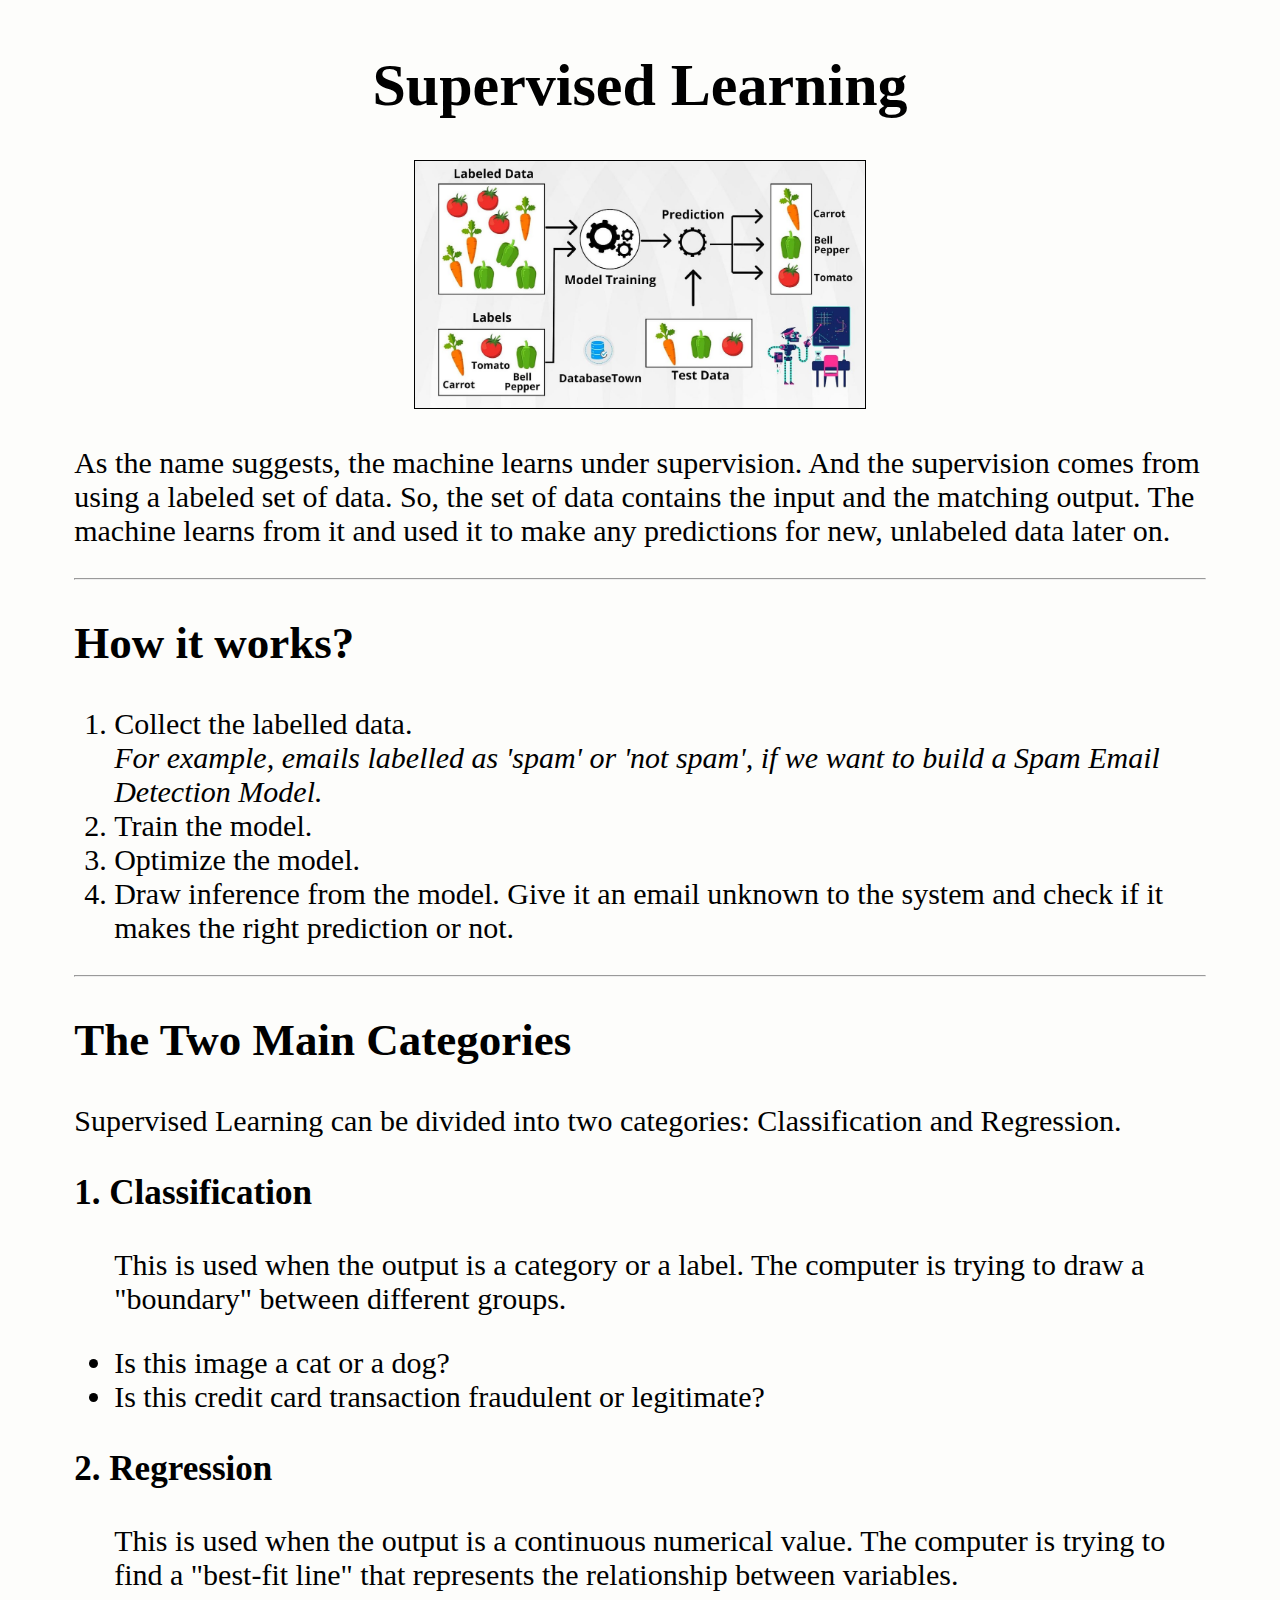
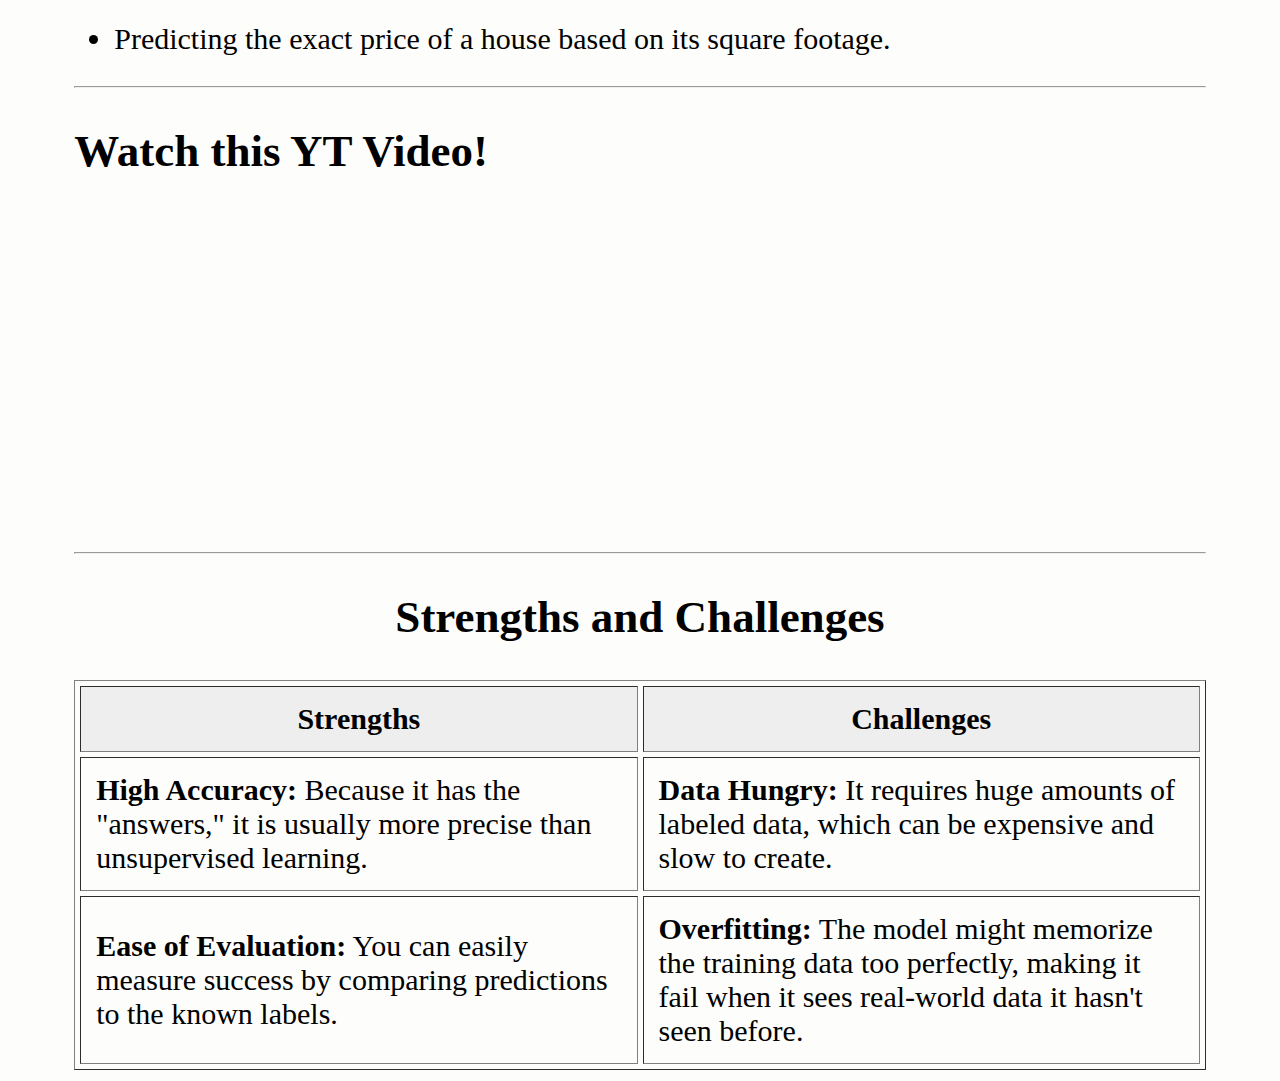
<file: ML-Guide-Project/supervised.html>
<!DOCTYPE html>
<html>
<head>
    <title>Supervised Learning Guide</title>
</head>
<style>
    body{
        font-size:30px;
    }
</style>
<body bgcolor="#fdfdfb" style="height:100%;"> 
    <table width="90%" align="center" border="0" margin="50" height="100%">
        <tr>
            <td>
                <h1 align="center">Supervised Learning</h1>
                <div align="center"><img src="supervised.png" alt="how supervised learning works" width="450px" border="1"></div>
                <p>
                    As the name suggests, the machine learns under supervision. And the supervision comes from using a labeled set of data. So, the set of data contains the input and the matching output. The machine learns from it and used it to make any predictions for new, unlabeled data later on.
                </p>

                <hr>

                <h2>How it works?</h2>
                <ol>
                    <li>Collect the labelled data. <br> 
                        <em>For example, emails labelled as 'spam' or 'not spam', if we want to build a Spam Email Detection Model.</em>
                    </li>
                    <li>Train the model.</li>
                    <li>Optimize the model.</li>
                    <li>Draw inference from the model. Give it an email unknown to the system and check if it makes the right prediction or not.</li>
                </ol>

                <hr>

                <h2>The Two Main Categories</h2>
                <p>Supervised Learning can be divided into two categories: Classification and Regression.</p>

                <h3>1. Classification</h3>
                <blockquote>
                    This is used when the output is a category or a label. The computer is trying to draw a "boundary" between different groups.
                </blockquote>
                <ul>
                    <li>Is this image a cat or a dog?</li>
                    <li>Is this credit card transaction fraudulent or legitimate?</li>
                </ul>

                <h3>2. Regression</h3>
                <blockquote>
                    This is used when the output is a continuous numerical value. The computer is trying to find a "best-fit line" that represents the relationship between variables.
                </blockquote>
                <ul>
                    <li>Predicting the exact price of a house based on its square footage.</li>
                </ul>

                <hr>
                <section id="youtube-video"></section>
                    <h2>Watch this YT Video!</h2>
                        <iframe border="1" width="560" height="315"
                            src="https://youtube.com/embed/4qVRBYAdLAo"
                            frameborder="0"
                            allowfullscreen>
                        </iframe>
                </section>
                <hr>
                <h2 align="center">Strengths and Challenges</h2>
                <table border="1" width="100%" cellpadding="15" cellspacing="5">
                    <tr bgcolor="#eeeeee">
                        <th width="50%">Strengths</th>
                        <th width="50%">Challenges</th>
                    </tr>
                    <tr>
                        <td><strong>High Accuracy:</strong> Because it has the "answers," it is usually more precise than unsupervised learning.</td>
                        <td><strong>Data Hungry:</strong> It requires huge amounts of labeled data, which can be expensive and slow to create.</td>
                    </tr>
                    <tr>
                        <td><strong>Ease of Evaluation:</strong> You can easily measure success by comparing predictions to the known labels.</td>
                        <td><strong>Overfitting:</strong> The model might memorize the training data too perfectly, making it fail when it sees real-world data it hasn't seen before.</td>
                    </tr>
                </table>
            </td>
        </tr>
    </table>

</body>
</html>
</file>
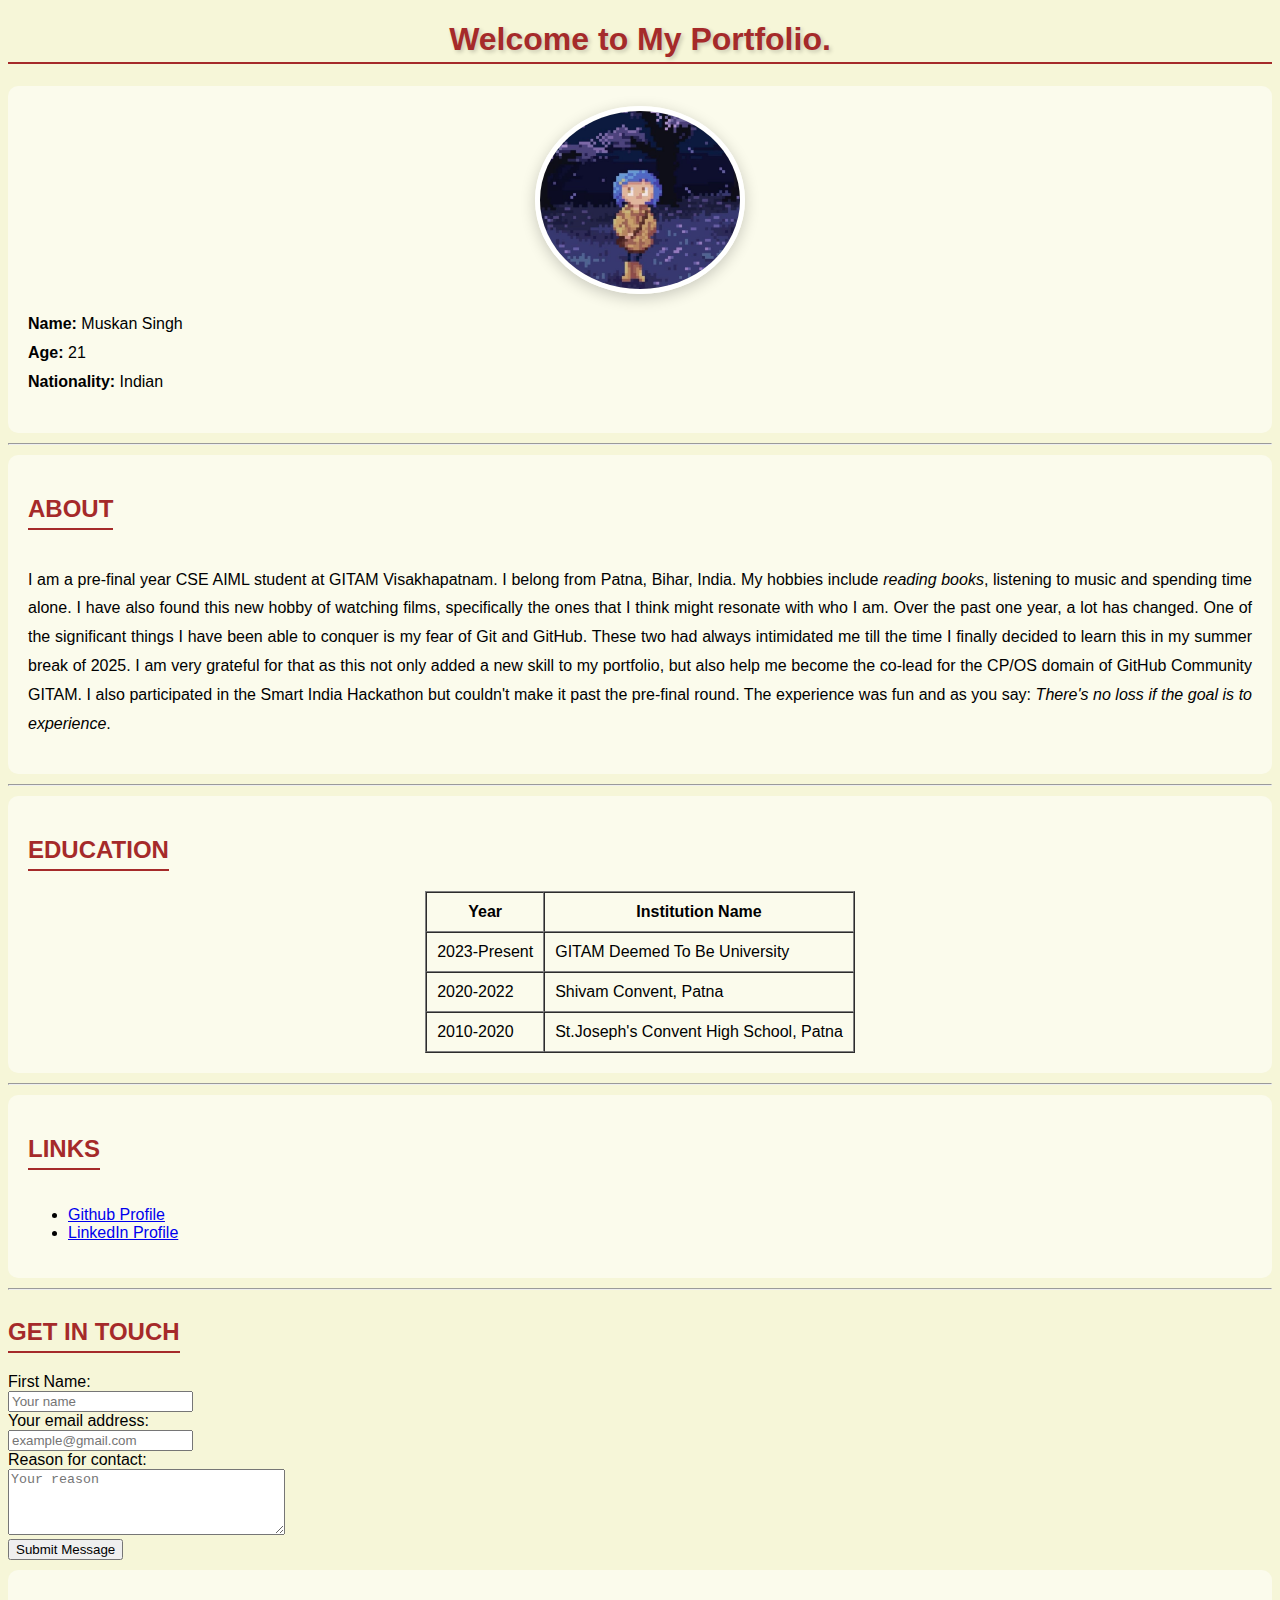
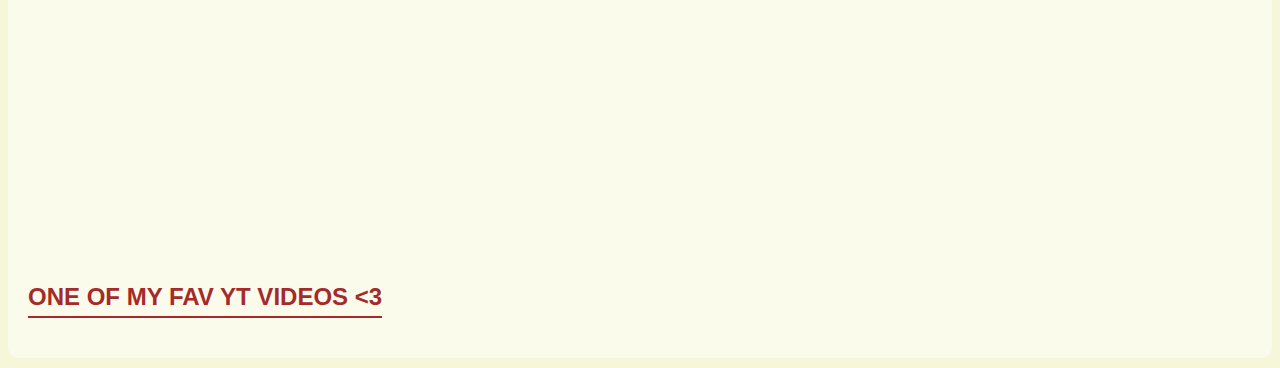
<file: css/level-1/phase4.html>
<!DOCTYPE html>
<html>
    <style>
        body{
           background-color: rgb(246, 246, 216);
           font-family: 'Segeo UI', Arial, sans-serif;
           color: black;
        }
        #profile-pic
        {
            border: 5px solid white;
            border-radius: 50%;
            box-shadow: 0px 4px 15px rgba(0,0,0,0.2);
        }
        section{
            padding: 20px;
            margin: 10px 0;
            background-color: rgba(255,255,255,0.5);
            border-radius: 10px;
        }
        p{
            line-height:1.8;
            text-align:justify;
        }
        h1{
            text-align: center;
            color:brown;
            border-bottom:2px solid brown;
            padding-bottom:4px;
            text-shadow: 2px 2px 4px rgba(0,0,0,0.2);
        }
        h2{
            color:brown;
            border-bottom: 2px solid brown;
            display:inline-block;
            padding-bottom: 5px;
        }
        a:hover{
            color:blue;
            text-decoration:underline;
        }
    </style>
    <head>
        <title> My First Page </title>
    </head>
    <body>
        <h1> 
            Welcome to My Portfolio.
        </h1>
        <section id="intro">
            <div align="center"><img id="profile-pic" align="center" src="level-3.jpg" alt="Profile Picture!" width="200"></div>
        <p align="center"><strong>Name: </strong>Muskan Singh <br> 
            <strong>Age: </strong>21 <br>
            <strong> Nationality: </strong>Indian
        </p>
        </section>
        <hr>
        <section id="about-me">
            <h2>
                ABOUT
            </h2>
            <p align="center">I am a pre-final year CSE AIML student at GITAM Visakhapatnam. I belong from Patna, Bihar, India. My hobbies include <em>reading books</em>, listening to music and spending time alone.
                I have also found this new hobby of watching films, specifically the ones that I think might resonate with who I am. Over the past one year, a lot has changed. One of the significant things I have been able to conquer is my fear of Git and GitHub. 
                These two had always intimidated me till the time I finally decided to learn this in my summer break of 2025. I am very grateful for that as this not only added a new skill to my portfolio, but also help me become the co-lead for the CP/OS domain of GitHub Community GITAM.
                I also participated in the Smart India Hackathon but couldn't make it past the pre-final round. The experience was fun and as you say: <em> There's no loss if the goal is to experience</em>.
            </p>
        </section>
        <hr>
        <section id="education">
            <h2>EDUCATION</h2>
            <table border="1" align="center" cellpadding="10" cellspacing="0">
                <tr>
                    <th>Year</th>
                    <th>Institution Name</th>
                </tr>
                <tr>
                    <td>2023-Present</td>
                    <td>GITAM Deemed To Be University</td>
                </tr>
                <tr>
                    <td>2020-2022</td>
                    <td>Shivam Convent, Patna</td>
                </tr>
                <tr>
                    <td>2010-2020</td>
                    <td>St.Joseph's Convent High School, Patna</td>
                </tr>
            </table>
        </section>
        <hr>
        <section id="links">
            <h2>LINKS</h2>
            <ul>
                <li><a href="https://github.com/muskansngh07" target="_blank" title="Visit my GitHub!">Github Profile</a></li>
                <li><a href="https://www.linkedin.com/in/muskansngh-aiml/" target="_blank" title="Visit my LinkedIn!">LinkedIn Profile</a></li>
            </ul>
        </section>
        <hr>
        <h2>GET IN TOUCH</h2>
        <form>
            <label for="fname">First Name: </label><br>
            <input type="text" id="fname" name="firstname" placeholder="Your name"><br>

            <label for="email">Your email address:</label><br>
            <input type="email" id="email" name="email" placeholder="example@gmail.com" required><br>

            <label for="subject">Reason for contact: </label><br>
            <textarea id="message" name="subject" rows="4" cols="32" placeholder="Your reason" required></textarea><br>

            <input type="submit" value="Submit Message">
        </form>
        <section id="youtube-video">
            <h2>ONE OF MY FAV YT VIDEOS <3</h3>
            <iframe width="560" height="315"
                src="https://youtube.com/embed/wCWl8ZIgCHk"
                title="youtube video player"
                frameborder="0"
                allow="accelerometer; autoplay; clipboard-write; encrypted-media; gyroscope; picture-in-picture"
                allowfullscreen>
            </iframe>
        </section>
    </body>
</html>
</file>
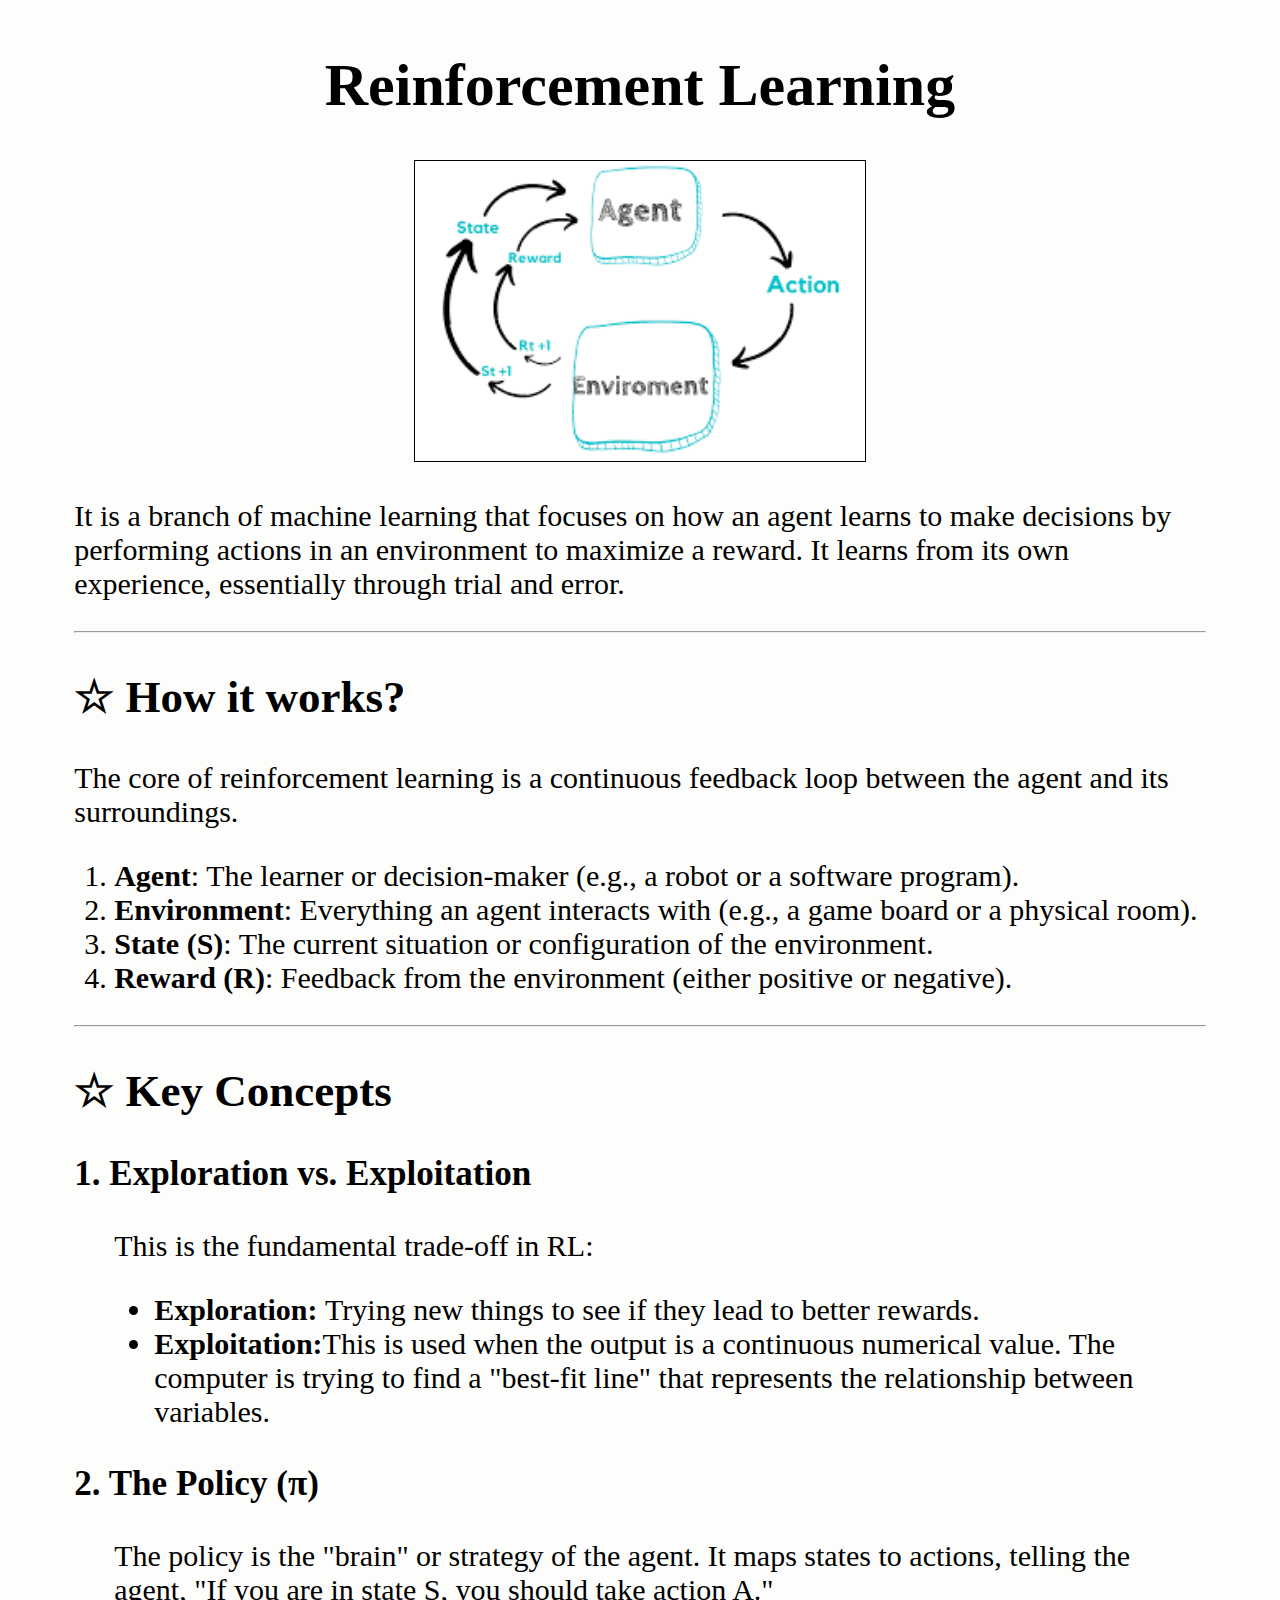
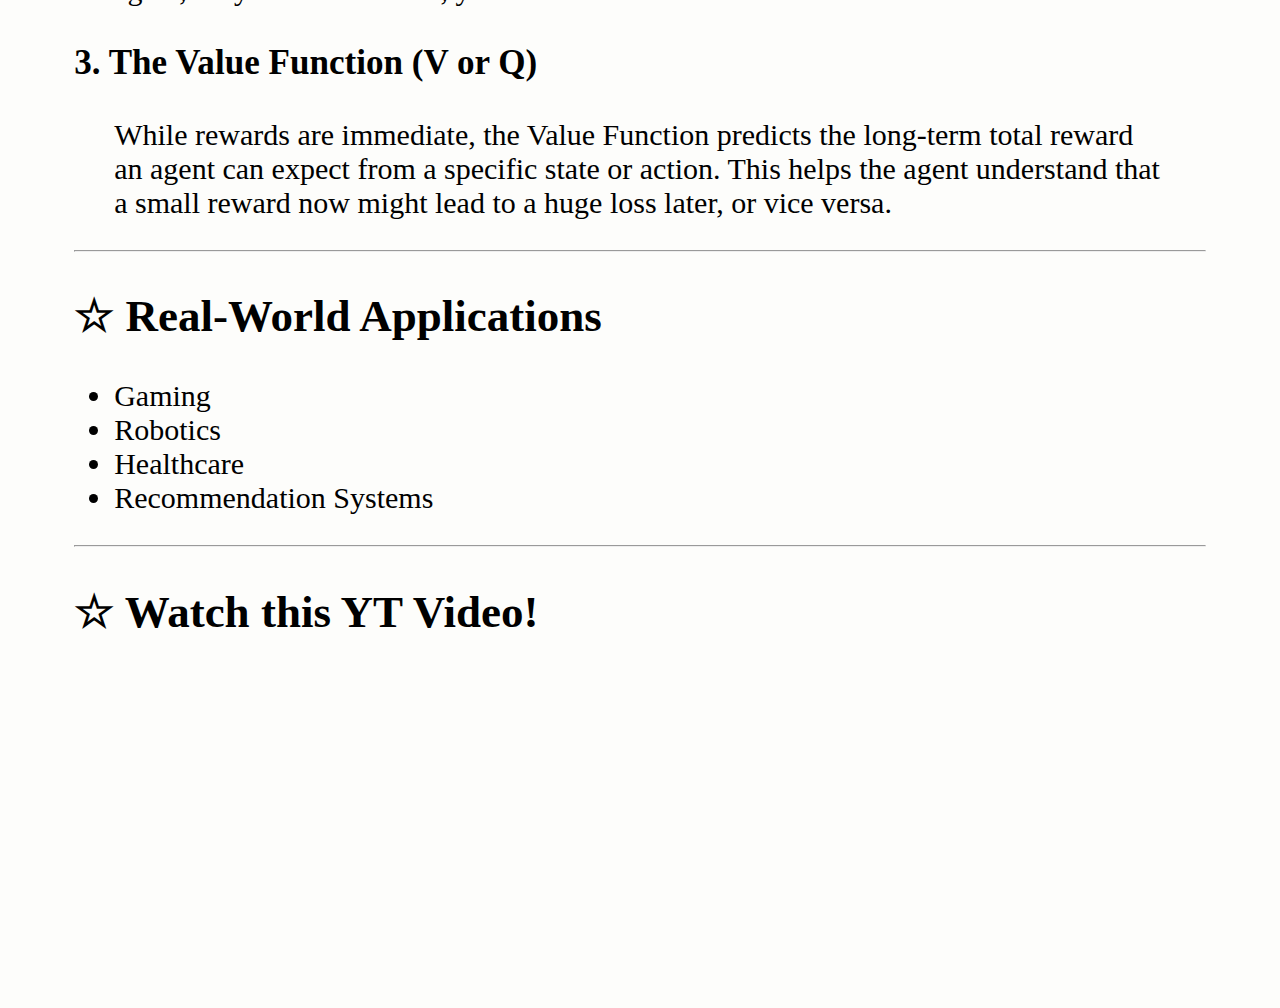
<file: css/ML-HTML-Project/reinforcement.html>
<!DOCTYPE html>
<html>
<head>
    <title>Reinforcement Learning Guide</title>
</head>
<style>
    body{
        font-size:30px;
    }
</style>
<body bgcolor="#fdfdfb" style="height:100%;"> 
    <table width="90%" align="center" border="0" margin="50" height="100%">
        <tr>
            <td>
                <h1 align="center">Reinforcement Learning</h1>
                <div align="center"><img src="images/reinforcement.png" alt="how supervised learning works" width="450px" border="1"></div>
                <p>
                    It is a branch of machine learning that focuses on how an agent learns to make decisions by performing actions in an environment to maximize a reward. It learns
                    from its own experience, essentially through trial and error.
                </p>
                <hr>
                <h2>☆ How it works?</h2>
                <p>The core of reinforcement learning is a continuous feedback loop between the agent and its surroundings.</p>
                <ol>
                    <li><strong>Agent</strong>: The learner or decision-maker (e.g., a robot or a software program).</li>
                    <li><strong>Environment</strong>: Everything an agent interacts with (e.g., a game board or a physical room).</li>
                    <li><strong>State (S)</strong>: The current situation or configuration of the environment.</li>
                    <li><strong>Reward (R)</strong>: Feedback from the environment (either positive or negative).</li>
                </ol>
                <hr>
                <h2>☆ Key Concepts</h2>
                <h3>1. Exploration vs. Exploitation</h3>
                <blockquote>
                    <p>This is the fundamental trade-off in RL:</p>
                    <ul>
                        <li><strong>Exploration: </strong>Trying new things to see if they lead to better rewards.</li>
                        <li><strong>Exploitation:</strong>This is used when the output is a continuous numerical value. The computer is trying to find a "best-fit line" that represents the relationship between variables.</li>
                     </ul>
                </blockquote>
                <h3>2. The Policy (π)</h3>
                <blockquote>
                    The policy is the "brain" or strategy of the agent. It maps states to actions, telling the agent, "If you are in state S, you should take action A."
                </blockquote>
                <h3>3. The Value Function (V or Q)</h3>
                <blockquote>
                    While rewards are immediate, the Value Function predicts the long-term total reward an agent can expect from a specific state or action. This helps the agent understand that a small reward now might lead to a huge loss later, or vice versa.
                </blockquote>
                <hr>
                <h2>☆ Real-World Applications</h2>
                <ul>
                    <li>Gaming</li>
                    <li>Robotics</li>
                    <li>Healthcare</li>
                    <li>Recommendation Systems</li>
                </ul>
                <hr>
                <section id="youtube-video"></section>
                    <h2>☆ Watch this YT Video!</h2>
                        <div align="center"><iframe border="1" width="560" height="315"
                            src="https://youtube.com/embed/nIgIv4IfJ6s"
                            frameborder="0"
                            allowfullscreen>
                        </iframe></div>
                </section>
            </td>
        </tr>
    </table>

</body>
</html>
</file>
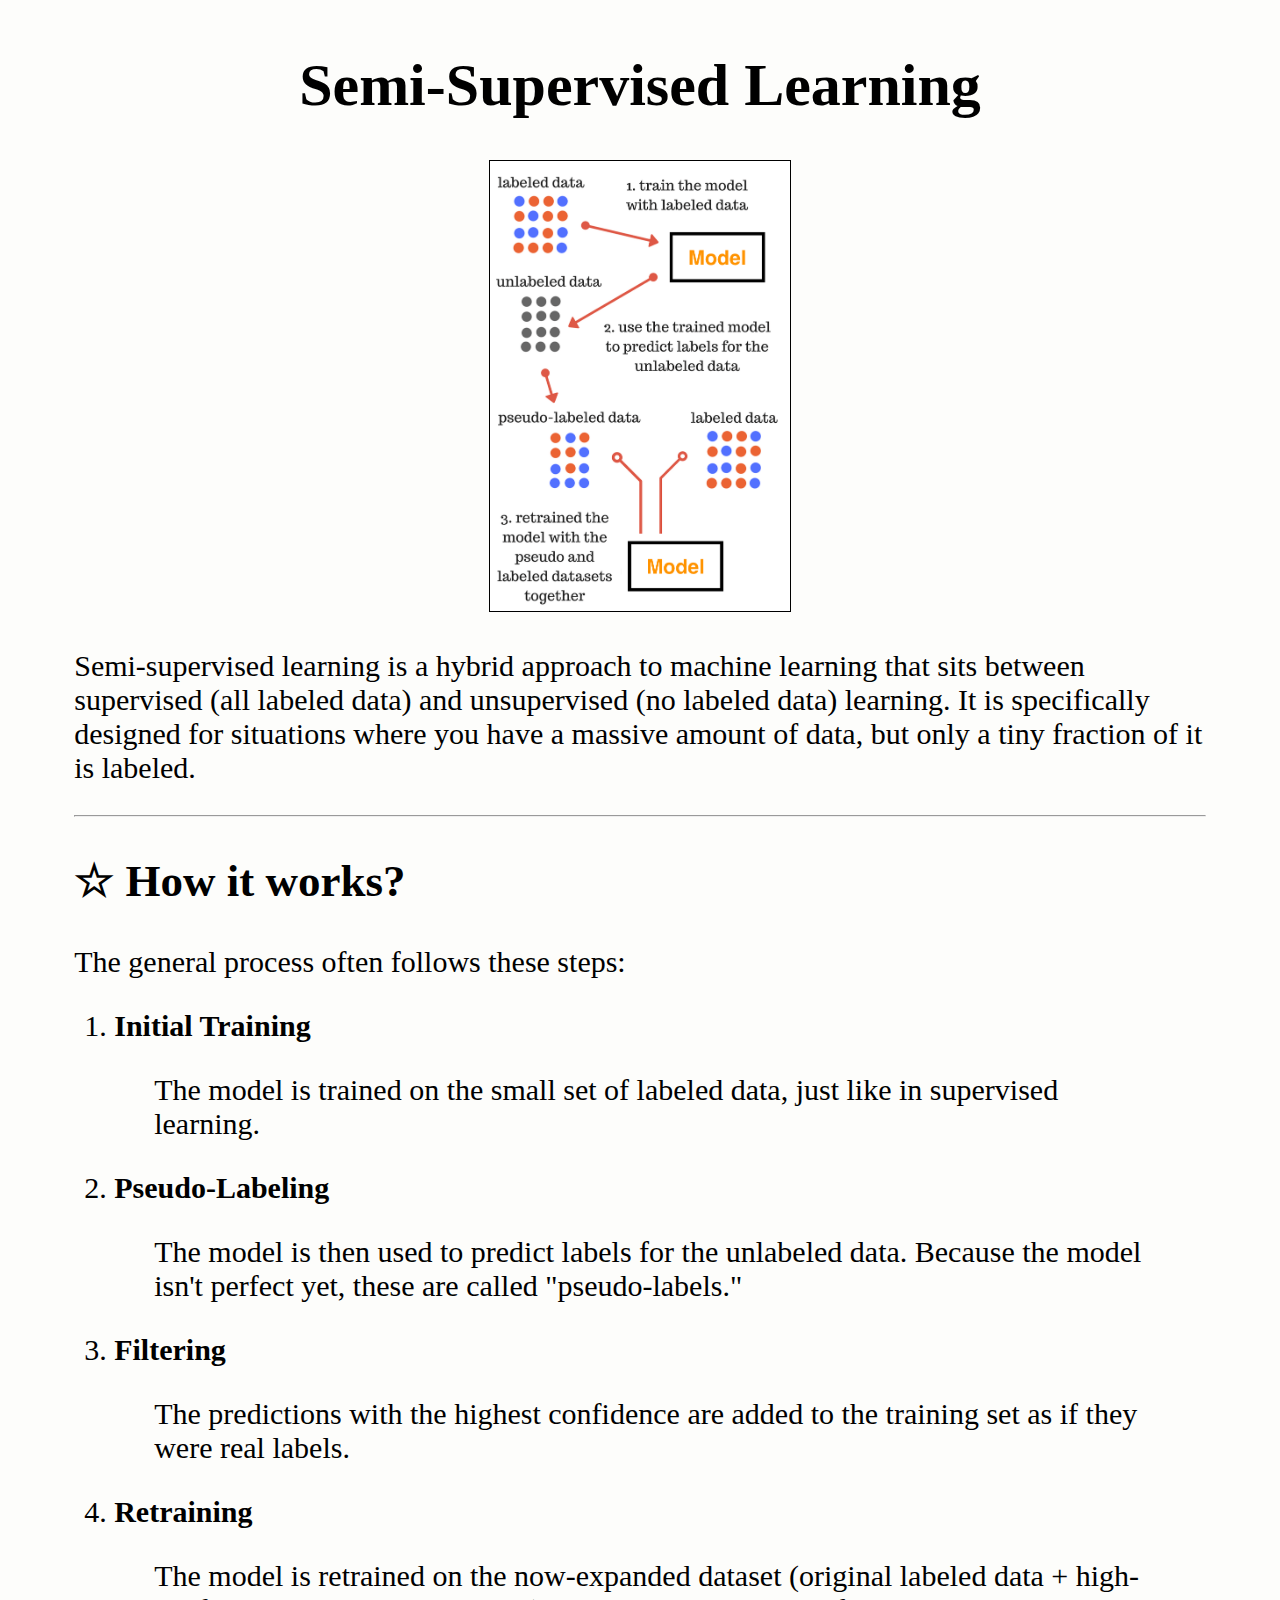
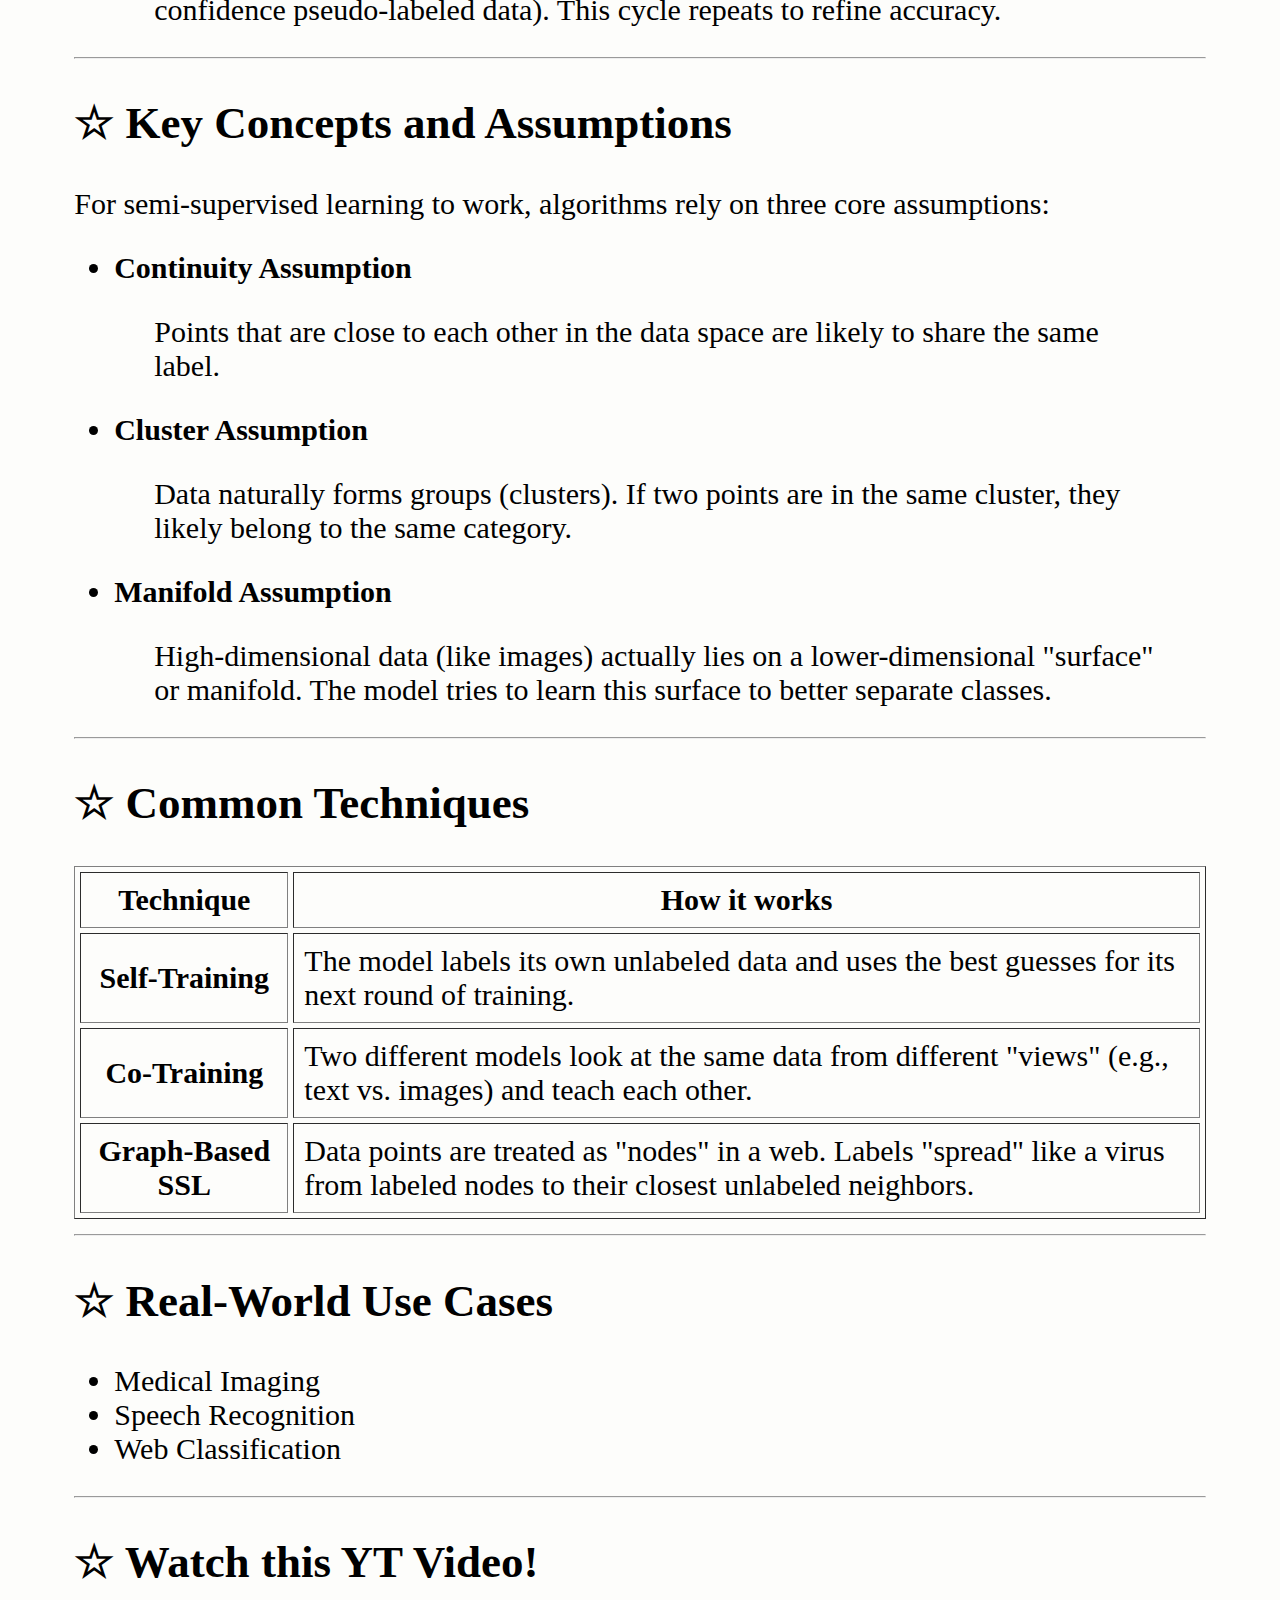
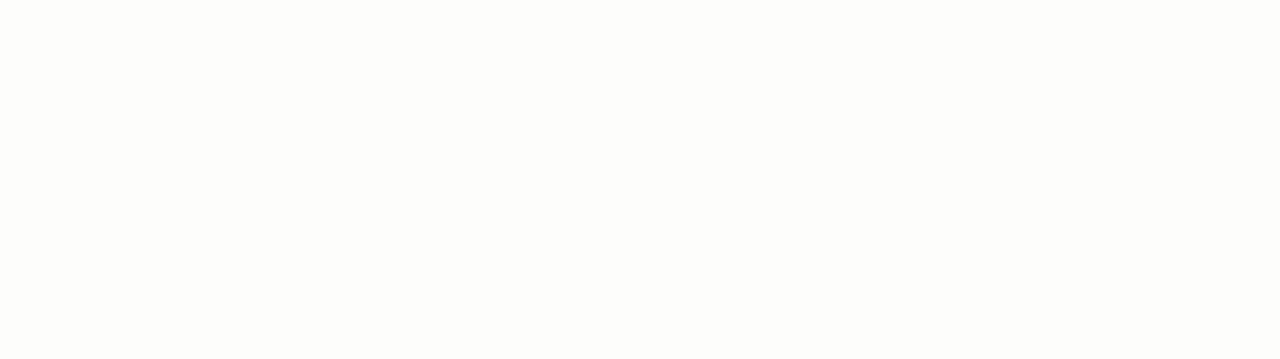
<file: css/ML-HTML-Project/semi-supervised.html>
<!DOCTYPE html>
<html>
<head>
    <title>Semi-Supervised Learning Guide</title>
</head>
<style>
    body{
        font-size:30px;
    }
</style>
<body bgcolor="#fdfdfb" style="height:100%;"> 
    <table width="90%" align="center" border="0" margin="50" height="100%">
        <tr>
            <td>
                <h1 align="center">Semi-Supervised Learning</h1>
                <div align="center"><img src="images/semi-supervised.png" alt="how supervised learning works" width="300px" border="1"></div>
                <p>
                    Semi-supervised learning is a hybrid approach to machine learning that sits 
                    between supervised (all labeled data) and unsupervised (no labeled data) learning. 
                    It is specifically designed for situations where you have a massive amount of data, 
                    but only a tiny fraction of it is labeled.
                </p>
                <hr>
                <h2>☆ How it works?</h2>
                <p>The general process often follows these steps:</p>
                <ol>
                    <li><strong>Initial Training</strong> 
                        <blockquote>
                            The model is trained on the small set of labeled data, just like in supervised learning.
                        </blockquote>
                    </li>
                    <li><strong>Pseudo-Labeling</strong>
                        <blockquote>
                            The model is then used to predict labels for the unlabeled data. Because the model isn't perfect yet, these are called "pseudo-labels."
                        </blockquote>
                    </li>
                    <li><strong>Filtering</strong>
                        <blockquote>
                            The predictions with the highest confidence are added to the training set as if they were real labels.
                        </blockquote>
                    </li>
                    <li>
                        <strong>Retraining</strong>
                        <blockquote>
                            The model is retrained on the now-expanded dataset (original labeled data + high-confidence pseudo-labeled data). 
                            This cycle repeats to refine accuracy.
                        </blockquote>
                    </li>
                </ol>
                <hr>
                <h2>☆ Key Concepts and Assumptions</h2>
                <p>For semi-supervised learning to work, algorithms rely on three core assumptions:</p>
                <ul>
                    <li><strong>Continuity Assumption</strong>
                        <blockquote>
                            Points that are close to each other in the data space are likely to share the same label.
                        </blockquote>
                    </li>
                    <li><strong>Cluster Assumption</strong>
                        <blockquote>
                            Data naturally forms groups (clusters). If two points are in the same cluster, they likely belong to the same category.
                        </blockquote>
                    </li>
                    <li><strong>Manifold Assumption</strong>
                        <blockquote>
                            High-dimensional data (like images) actually lies on a lower-dimensional "surface" or manifold. 
                            The model tries to learn this surface to better separate classes.
                        </blockquote>
                    </li>
                </ul>
                <hr>
                <h2>☆ Common Techniques</h2>
                <table border="1" cellpadding="10" cellspacing="5" margin="2">
                    <tr>
                        <th>Technique</th>
                        <th>How it works</th>
                    </tr>
                    <tr>
                        <th>Self-Training</th>
                        <td>The model labels its own unlabeled data and uses the best guesses for its next round of training.</td>
                    </tr>
                    <tr>
                        <th>Co-Training</th>
                        <td>Two different models look at the same data from different "views" (e.g., text vs. images) and teach each other.</td>
                    </tr>
                    <tr>
                        <th>Graph-Based SSL</th>
                        <td>Data points are treated as "nodes" in a web. Labels "spread" like a virus from labeled nodes to their closest unlabeled neighbors.</td>
                    </tr>
                </table>
                <hr>
                <h2>☆ Real-World Use Cases</h2>
                <ul>
                    <li>Medical Imaging</li>
                    <li>Speech Recognition</li>
                    <li>Web Classification</li>
                </ul>
                <hr>
                <section id="youtube-video"></section>
                    <h2>☆ Watch this YT Video!</h2>
                        <div align="center"><iframe border="1" width="560" height="315"
                            src="https://youtube.com/embed/C3Lr6Waw66g"
                            frameborder="0"
                            allowfullscreen>
                        </iframe></div>
                </section>
            </td>
        </tr>
    </table>

</body>
</html>
</file>
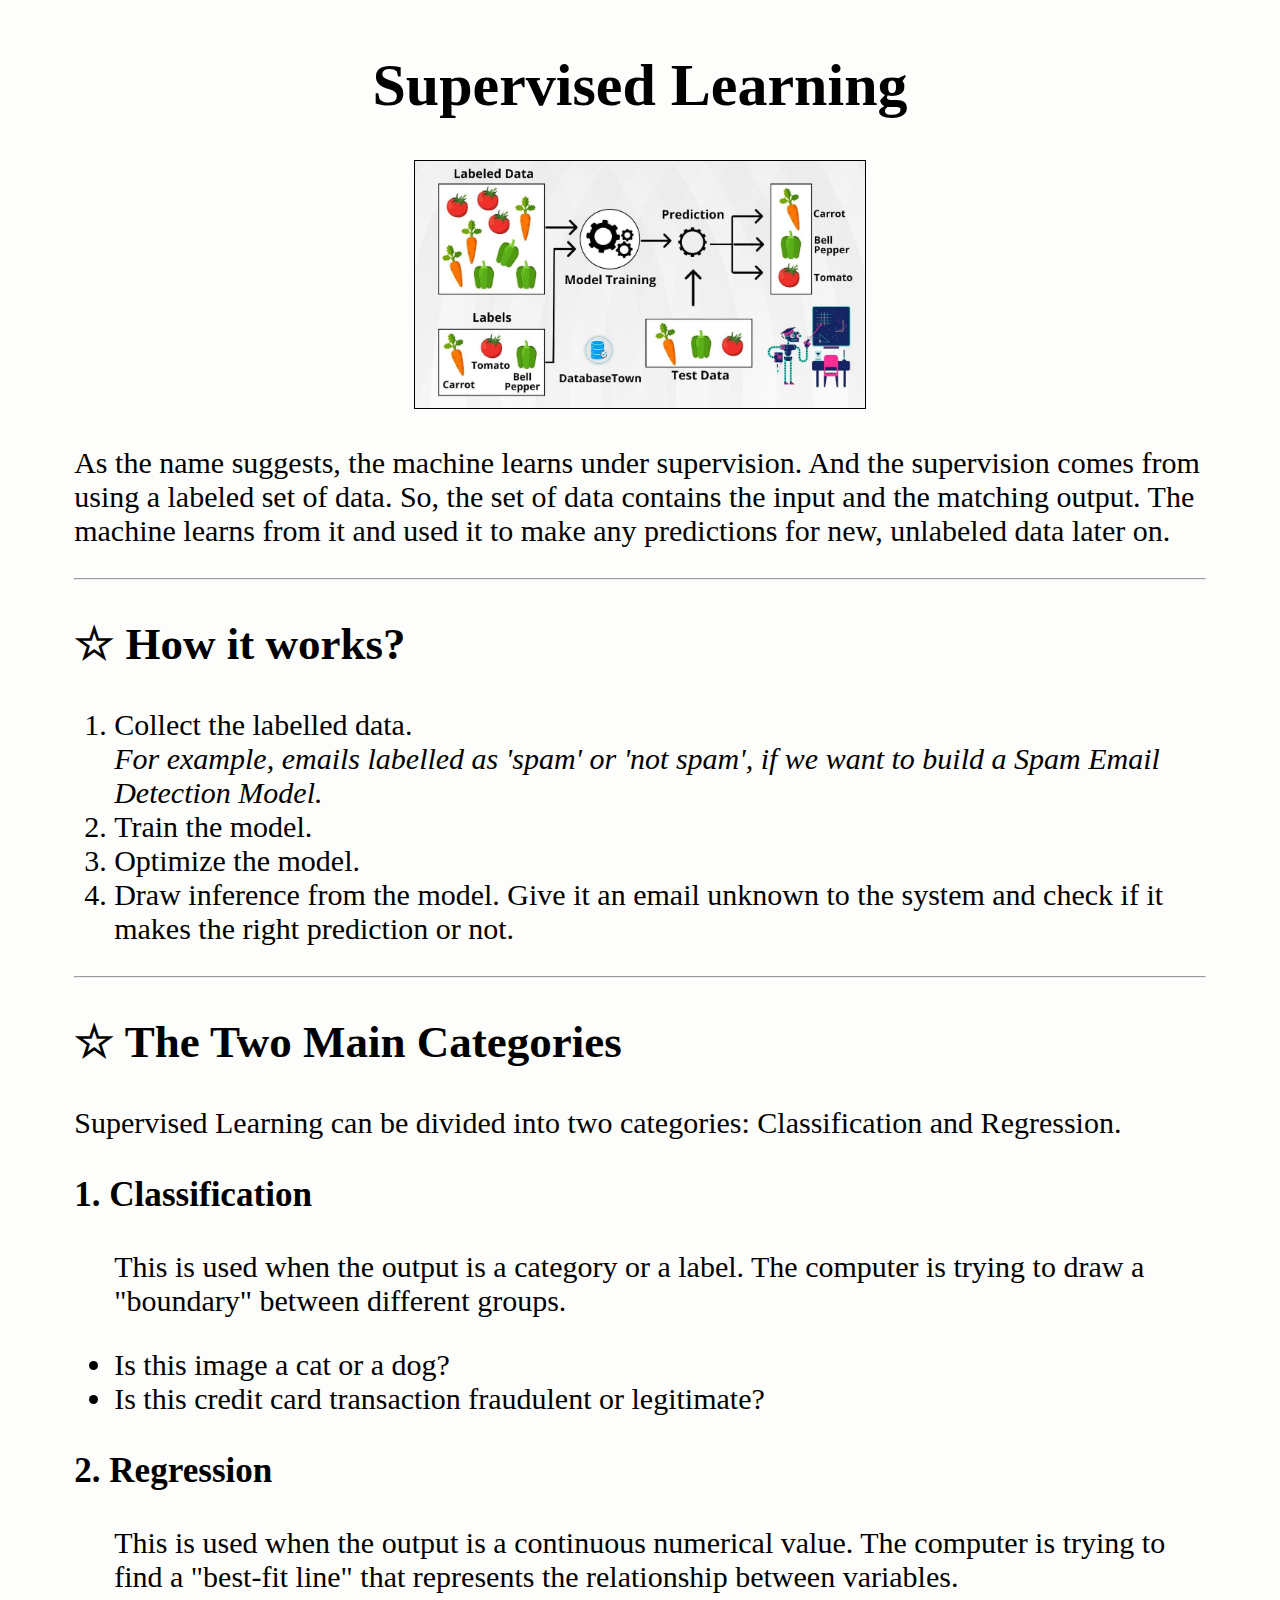
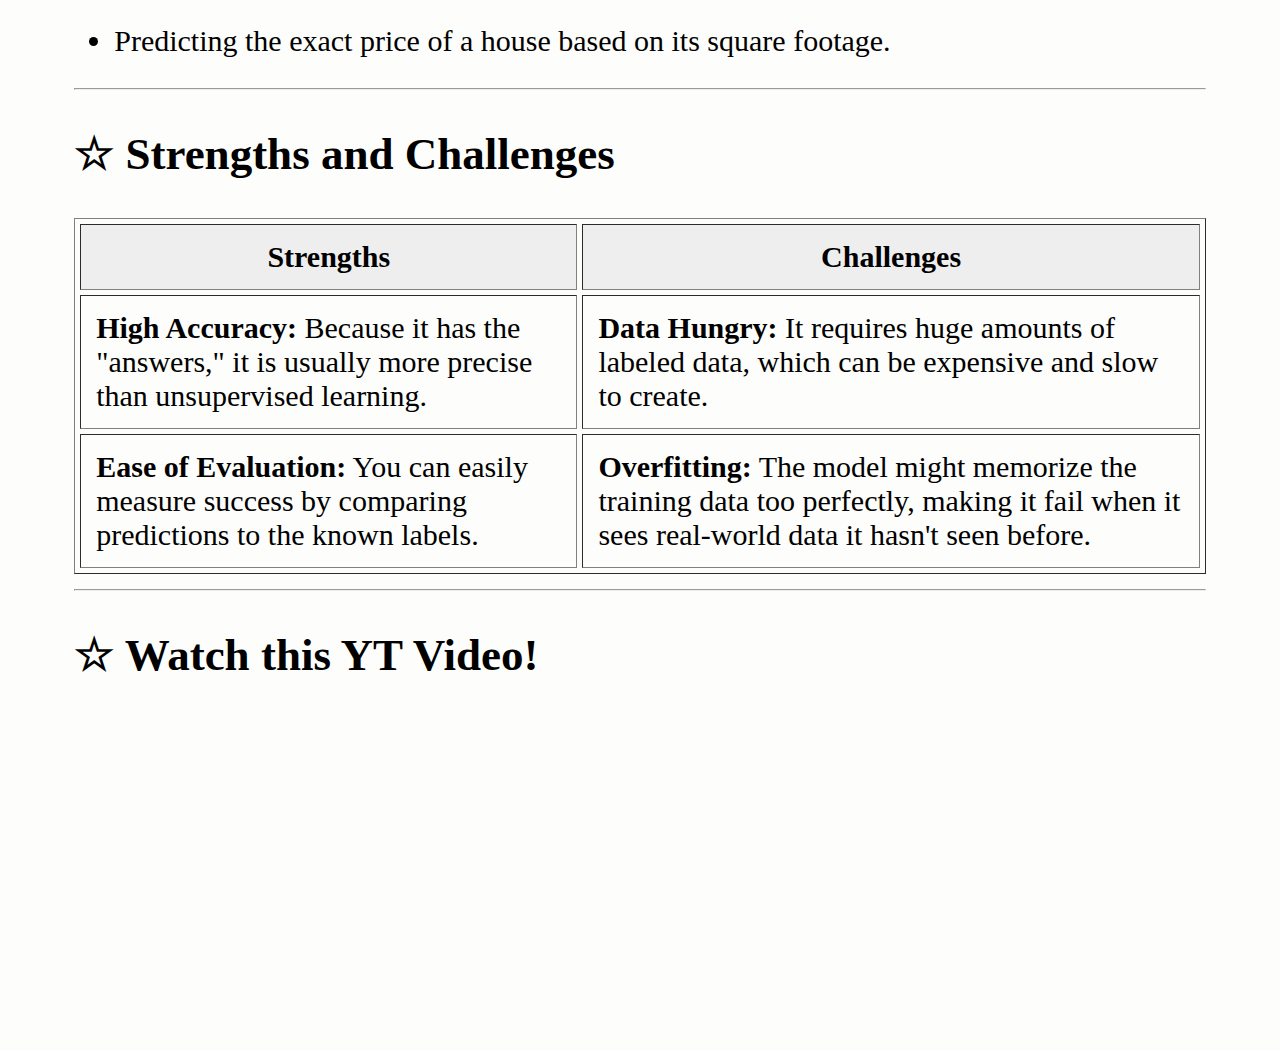
<file: css/ML-HTML-Project/supervised.html>
<!DOCTYPE html>
<html>
<head>
    <title>Supervised Learning Guide</title>
</head>
<style>
    body{
        font-size:30px;
    }
</style>
<body bgcolor="#fdfdfb" style="height:100%;"> 
    <table width="90%" align="center" border="0" margin="50" height="100%">
        <tr>
            <td>
                <h1 align="center">Supervised Learning</h1>
                <div align="center"><img src="images/supervised.png" alt="how supervised learning works" width="450px" border="1"></div>
                <p>
                    As the name suggests, the machine learns under supervision. And the supervision comes from using a labeled set of data. So, the set of data contains the input and the matching output. The machine learns from it and used it to make any predictions for new, unlabeled data later on.
                </p>

                <hr>

                <h2>☆ How it works?</h2>
                <ol>
                    <li>Collect the labelled data. <br> 
                        <em>For example, emails labelled as 'spam' or 'not spam', if we want to build a Spam Email Detection Model.</em>
                    </li>
                    <li>Train the model.</li>
                    <li>Optimize the model.</li>
                    <li>Draw inference from the model. Give it an email unknown to the system and check if it makes the right prediction or not.</li>
                </ol>

                <hr>

                <h2>☆ The Two Main Categories</h2>
                <p>Supervised Learning can be divided into two categories: Classification and Regression.</p>

                <h3>1. Classification</h3>
                <blockquote>
                    This is used when the output is a category or a label. The computer is trying to draw a "boundary" between different groups.
                </blockquote>
                <ul>
                    <li>Is this image a cat or a dog?</li>
                    <li>Is this credit card transaction fraudulent or legitimate?</li>
                </ul>

                <h3>2. Regression</h3>
                <blockquote>
                    This is used when the output is a continuous numerical value. The computer is trying to find a "best-fit line" that represents the relationship between variables.
                </blockquote>
                <ul>
                    <li>Predicting the exact price of a house based on its square footage.</li>
                </ul>
                <hr>
                <h2>☆ Strengths and Challenges</h2>
                <table border="1" width="100%" cellpadding="15" cellspacing="5">
                    <tr bgcolor="#eeeeee">
                        <th>Strengths</th>
                        <th>Challenges</th>
                    </tr>
                    <tr>
                        <td><strong>High Accuracy:</strong> Because it has the "answers," it is usually more precise than unsupervised learning.</td>
                        <td><strong>Data Hungry:</strong> It requires huge amounts of labeled data, which can be expensive and slow to create.</td>
                    </tr>
                    <tr>
                        <td><strong>Ease of Evaluation:</strong> You can easily measure success by comparing predictions to the known labels.</td>
                        <td><strong>Overfitting:</strong> The model might memorize the training data too perfectly, making it fail when it sees real-world data it hasn't seen before.</td>
                    </tr>
                </table>
                <hr>
                <section id="youtube-video"></section>
                    <h2>☆ Watch this YT Video!</h2>
                        <div align="center"><iframe border="1" width="560" height="315"
                            src="https://youtube.com/embed/4qVRBYAdLAo"
                            frameborder="0"
                            allowfullscreen>
                        </iframe></div>
                </section>
            </td>
        </tr>
    </table>

</body>
</html>
</file>
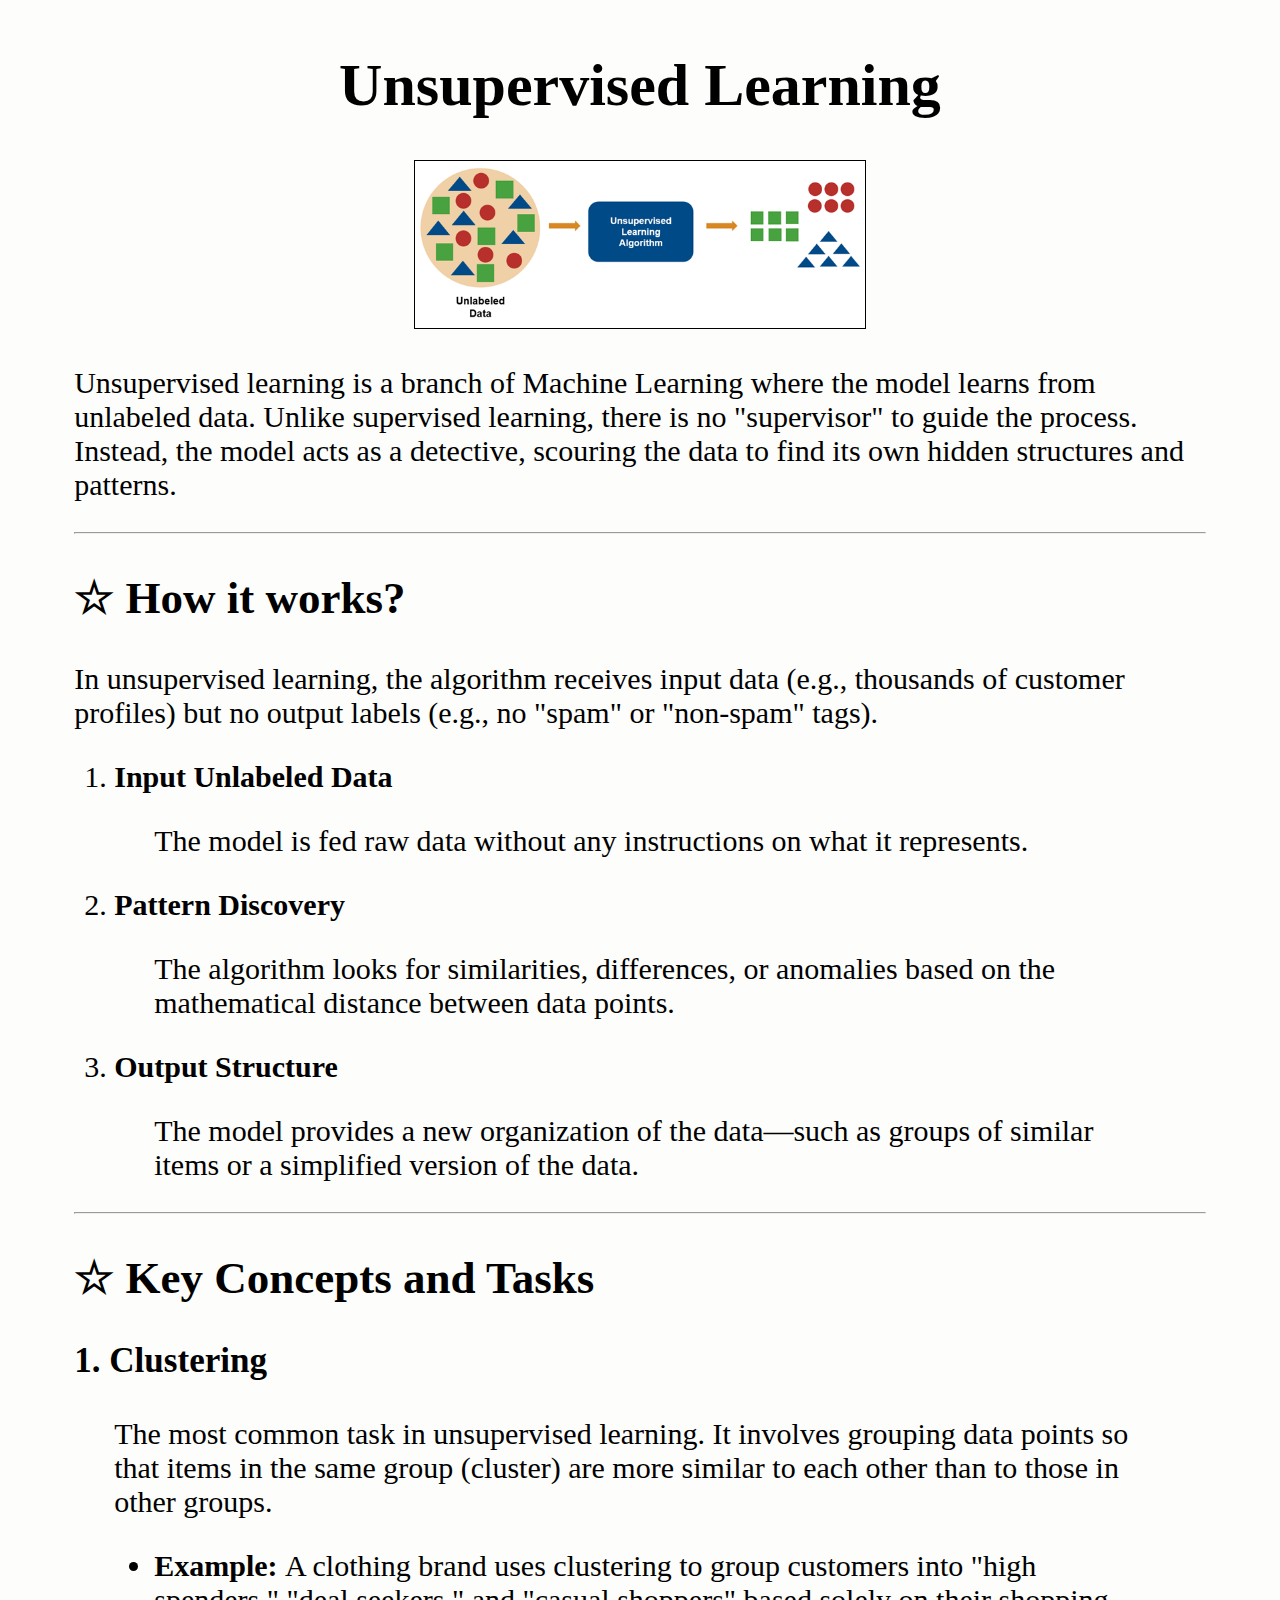
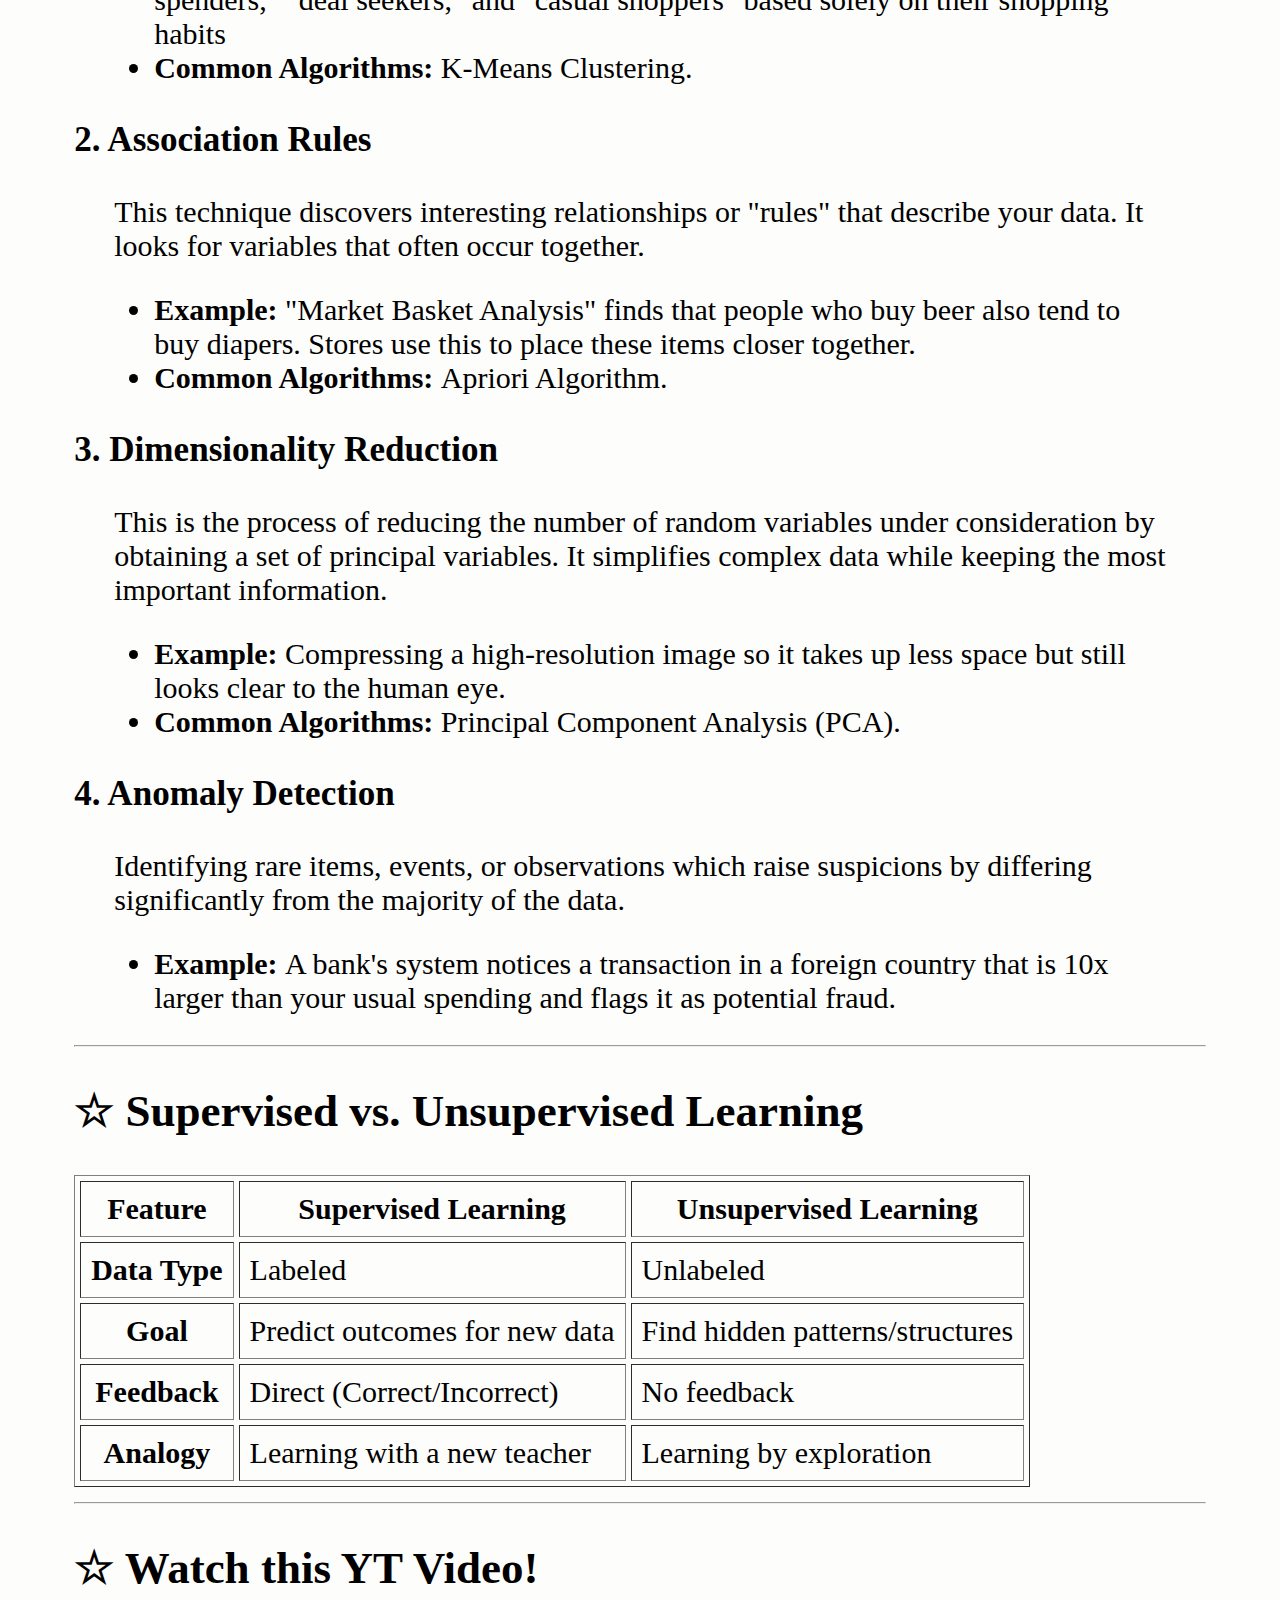
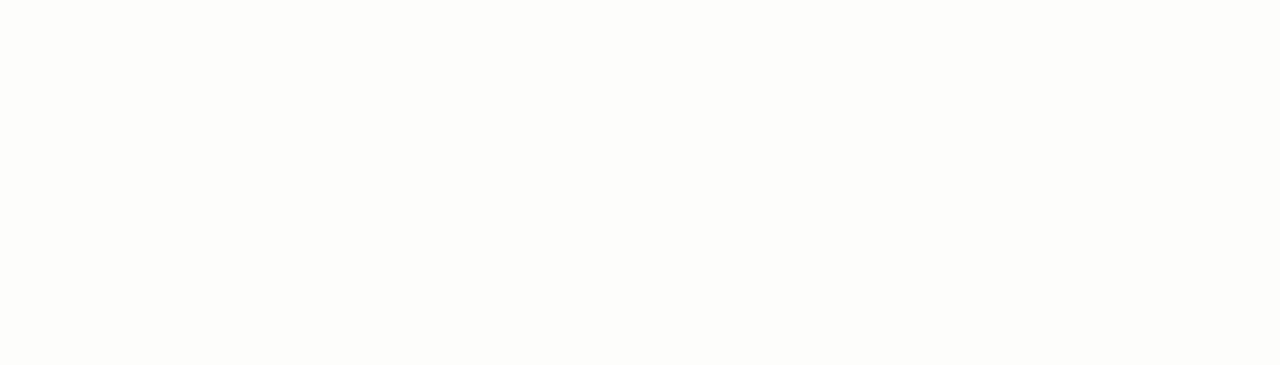
<file: css/ML-HTML-Project/unsupervised.html>
<!DOCTYPE html>
<html>
<head>
    <title>Unsupervised Learning Guide</title>
</head>
<style>
    body{
        font-size:30px;
    }
</style>
<body bgcolor="#fdfdfb" style="height:100%;"> 
    <table width="90%" align="center" border="0" margin="50" height="100%">
        <tr>
            <td>
                <h1 align="center">Unsupervised Learning</h1>
                <div align="center"><img src="images/unsupervised.png" alt="how supervised learning works" width="450px" border="1"></div>
                <p>
                    Unsupervised learning is a branch of Machine Learning where the model learns from unlabeled data. 
                    Unlike supervised learning, there is no "supervisor"  to guide the process. 
                    Instead, the model acts as a detective, scouring the data to find its own hidden structures and patterns.
                </p>
                <hr>
                <h2>☆ How it works?</h2>
                <p>In unsupervised learning, the algorithm receives input data (e.g., thousands of customer profiles) but no output labels (e.g., no "spam" or "non-spam" tags).</p>
                <ol>
                    <li><strong>Input Unlabeled Data</strong> 
                        <blockquote>
                            The model is fed raw data without any instructions on what it represents.
                        </blockquote>
                    </li>
                    <li><strong>Pattern Discovery</strong>
                        <blockquote>
                            The algorithm looks for similarities, differences, or anomalies based on the mathematical distance between data points.
                        </blockquote>
                    </li>
                    <li><strong>Output Structure</strong>
                        <blockquote>
                            The model provides a new organization of the data—such as groups of similar items or a simplified version of the data.
                        </blockquote>
                    </li>
                </ol>
                <hr>
                <h2>☆ Key Concepts and Tasks</h2>
                <h3>1. Clustering</h3>
                <blockquote>
                    The most common task in unsupervised learning. It involves grouping data points so that items in the same group (cluster) are more similar to each other than to those in other groups.<br>
                    <ul>
                        <li><strong>Example: </strong> A clothing brand uses clustering to group customers into "high spenders," "deal seekers," and "casual shoppers" based solely on their shopping habits</li>
                        <li><strong>Common Algorithms: </strong>K-Means Clustering.</li>
                    </ul>
                </blockquote>
                <h3>2. Association Rules</h3>
                <blockquote>
                    This technique discovers interesting relationships or "rules" that describe your data. 
                    It looks for variables that often occur together.<br>
                    <ul>
                        <li><strong>Example: </strong> "Market Basket Analysis" finds that people who buy beer also tend to buy diapers. Stores use this to place these items closer together.</li>
                        <li><strong>Common Algorithms: </strong>Apriori Algorithm.</li>
                    </ul>
                </blockquote>
                <h3>3. Dimensionality Reduction</h3>
                <blockquote>
                    This is the process of reducing the number of random variables under consideration by obtaining a set of principal variables. 
                    It simplifies complex data while keeping the most important information.<br>
                    <ul>
                        <li><strong>Example: </strong>Compressing a high-resolution image so it takes up less space but still looks clear to the human eye. </li>
                        <li><strong>Common Algorithms: </strong>Principal Component Analysis (PCA).</li>
                    </ul>
                </blockquote>
                <h3>4. Anomaly Detection</h3>
                <blockquote>
                    Identifying rare items, events, or observations which raise suspicions by differing significantly from the majority of the data.<br>
                    <ul>
                        <li><strong>Example: </strong>A bank's system notices a transaction in a foreign country that is 10x larger than your usual spending and flags it as potential fraud.</li>
                    </ul>
                </blockquote>
                <hr>
                <h2>☆ Supervised vs. Unsupervised Learning</h2>
                <table border="1" cellpadding="10" cellspacing="5" margin="'2">
                    <tr>
                        <th>Feature</th>
                        <th>Supervised Learning</th>
                        <th>Unsupervised Learning</th>
                    </tr>
                    <tr>
                        <th>Data Type</th>
                        <td>Labeled</td>
                        <td>Unlabeled</td>
                    </tr>
                    <tr>
                        <th>Goal</th>
                        <td>Predict outcomes for new data</td>
                        <td>Find hidden patterns/structures</td>
                    </tr>
                    <tr>
                        <th>Feedback</th>
                        <td>Direct (Correct/Incorrect)</td>
                        <td>No feedback</td>
                    </tr>
                    <tr>
                        <th>Analogy</th>
                        <td>Learning with a new teacher</td>
                        <td>Learning by exploration</td>
                    </tr>
                </table>
                <hr>
                <section id="youtube-video"></section>
                    <h2>☆ Watch this YT Video!</h2>
                        <div align="center"><iframe border="1" width="560" height="315"
                            src="https://youtube.com/embed/JnnaDNNb380"
                            frameborder="0"
                            allowfullscreen>
                        </iframe></div>
                </section>
            </td>
        </tr>
    </table>

</body>
</html>
</file>
<file: css/ML-HTML-Project/style.css>
*{
    margin:0px;
    padding:0px;
    box-sizing:border-box;
}

body{
    background: #f1f2d5;
    font-family:'Gill Sans', 'Gill Sans MT', Calibri, 'Trebuchet MS', sans-serif;
    display:flex;
    justify-content:center;
    padding:0px;
    margin:10px;
}

.main-wrapper{
    background:white;
    height:100%;
    max-width:1000px;
    padding:90px;
    margin-top:25px;
}

h1{
    text-align: center;
    padding-top:2px;
    margin-bottom:20px;
}
h2{
    text-align: center;
    padding-top:50px;
    margin-bottom:20px; 
}
/* deals with introduction */
#intro{
    text-align:center;
    line-height:20px;
    padding-bottom:50px;
}

/* deals with comparison of tp and ml*/
#comparison{
    padding-top:5px;
    padding-bottom:50px;
}
#comparison p{
    padding-bottom:10px;
}
#comparison h3{
    margin-top:10px;
    margin-bottom:15px;
}

/*deals with ml workflow section*/
#workflow{
    padding-top:5px;
    padding-bottom:50px;

}
#types{
    padding-top:5px;
    padding-bottom:50px;
}

/* deals with the yt video */
#yt{
    margin-top:20px;
    margin-bottom:50px;
}
.yt-video{
    margin-top:50px;
    margin-bottom:50px;
}

/* deals with the form */
#form{
    margin-top:50px;
}
.contents{
    margin-top:50px;
    margin-bottom:50px;
    width:100%;
    text-align:center;
}

/* deals with basic terminology section*/
#terms{
    padding-bottom:50px;
}
#terms ul {
    margin-top:10px;
    padding-bottom:10px;
    line-height:1.5;
}
.terms-content ul ul {
    margin-top: 0%;      /* Space above the sub-list */
    margin-left: 20px;    /* Pushes it further right to show hierarchy */
    list-style-type: circle; /* Changes the bullet shape for variety */
}

#computer{
    display:block;
    margin: 0 auto;
    width:150px;
    height:150px;
    object-fit:cover;
    border-radius:50%;
    border:4px solid white;
    box-shadow: 0 4px 10px rgba(0,0,0,0.1);
}
#flowchart{
    display:block;
    margin: 30px auto;
    max-width:90%;
    height:100%;
    border:8px solid white;
    
}
section { 
    border-bottom: 1px solid #eee; /* A very subtle line instead of a heavy <hr> */
}

/* Remove the border from the very last section */
section:last-child {
    border-bottom: none;
}
</file>
